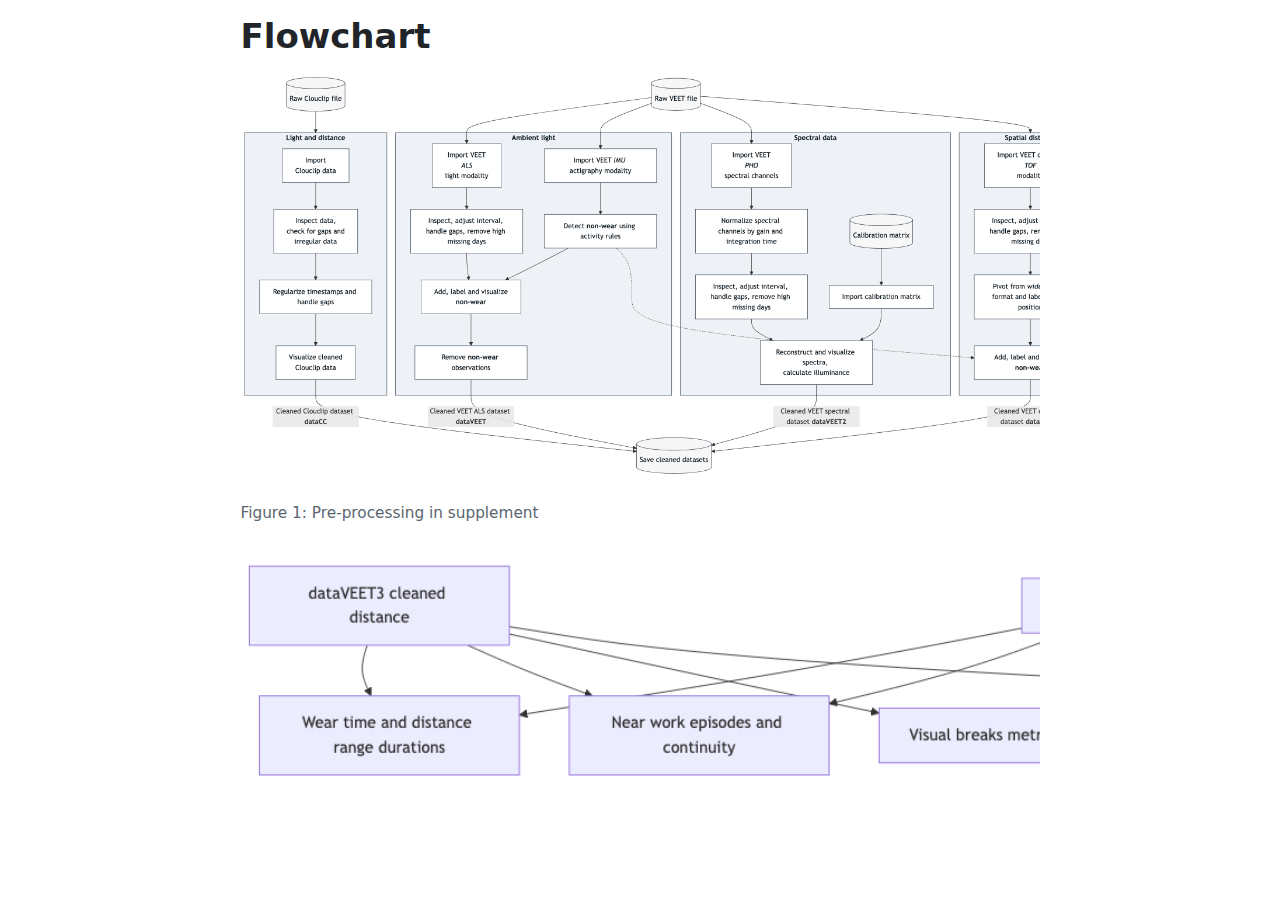
<file: _Flowchart.html>
<!DOCTYPE html>
<html xmlns="http://www.w3.org/1999/xhtml" lang="en" xml:lang="en"><head>

<meta charset="utf-8">
<meta name="generator" content="quarto-1.8.26">

<meta name="viewport" content="width=device-width, initial-scale=1.0, user-scalable=yes">


<title>Flowchart</title>
<style>
code{white-space: pre-wrap;}
span.smallcaps{font-variant: small-caps;}
div.columns{display: flex; gap: min(4vw, 1.5em);}
div.column{flex: auto; overflow-x: auto;}
div.hanging-indent{margin-left: 1.5em; text-indent: -1.5em;}
ul.task-list{list-style: none;}
ul.task-list li input[type="checkbox"] {
  width: 0.8em;
  margin: 0 0.8em 0.2em -1em; /* quarto-specific, see https://github.com/quarto-dev/quarto-cli/issues/4556 */ 
  vertical-align: middle;
}
</style>


<script src="_Flowchart_files/libs/clipboard/clipboard.min.js"></script>
<script src="_Flowchart_files/libs/quarto-html/quarto.js" type="module"></script>
<script src="_Flowchart_files/libs/quarto-html/tabsets/tabsets.js" type="module"></script>
<script src="_Flowchart_files/libs/quarto-html/axe/axe-check.js" type="module"></script>
<script src="_Flowchart_files/libs/quarto-html/popper.min.js"></script>
<script src="_Flowchart_files/libs/quarto-html/tippy.umd.min.js"></script>
<script src="_Flowchart_files/libs/quarto-html/anchor.min.js"></script>
<link href="_Flowchart_files/libs/quarto-html/tippy.css" rel="stylesheet">
<link href="_Flowchart_files/libs/quarto-html/quarto-syntax-highlighting-587c61ba64f3a5504c4d52d930310e48.css" rel="stylesheet" id="quarto-text-highlighting-styles">
<script src="_Flowchart_files/libs/bootstrap/bootstrap.min.js"></script>
<link href="_Flowchart_files/libs/bootstrap/bootstrap-icons.css" rel="stylesheet">
<link href="_Flowchart_files/libs/bootstrap/bootstrap-d6a003b94517c951b2d65075d42fb01b.min.css" rel="stylesheet" append-hash="true" id="quarto-bootstrap" data-mode="light">


</head>

<body class="fullcontent quarto-light">

<div id="quarto-content" class="page-columns page-rows-contents page-layout-article">

<main class="content" id="quarto-document-content">

<header id="title-block-header" class="quarto-title-block default">
<div class="quarto-title">
<h1 class="title">Flowchart</h1>
</div>



<div class="quarto-title-meta">

    
  
    
  </div>
  


</header>


<div class="cell" data-layout-align="default">
<div class="cell-output-display">
<div id="fig-fc_supplement" class="quarto-float quarto-figure quarto-figure-center anchored">
<figure class="quarto-float quarto-float-fig figure">
<div aria-describedby="fig-fc_supplement-caption-0ceaefa1-69ba-4598-a22c-09a6ac19f8ca">
<div>
<p><img src="_Flowchart_files/figure-html/mermaid-figure-1.png" style="width:9in;height:4.19in" class="figure-img"></p>
</div>
</div>
<figcaption class="quarto-float-caption-bottom quarto-float-caption quarto-float-fig" id="fig-fc_supplement-caption-0ceaefa1-69ba-4598-a22c-09a6ac19f8ca">
Figure&nbsp;1: Pre-processing in supplement
</figcaption>
</figure>
</div>
</div>
</div>
<div class="cell" data-layout-align="default">
<div class="cell-output-display">
<div>
<p></p><figure class="figure"><p></p>
<div>
<p><img src="_Flowchart_files/figure-html/mermaid-figure-2.png" style="width:34.44in;height:2.31in" class="figure-img"></p>
</div>
<p></p></figure><p></p>
</div>
</div>
</div>

</main>
<!-- /main column -->
<script id="quarto-html-after-body" type="application/javascript">
  window.document.addEventListener("DOMContentLoaded", function (event) {
    const icon = "";
    const anchorJS = new window.AnchorJS();
    anchorJS.options = {
      placement: 'right',
      icon: icon
    };
    anchorJS.add('.anchored');
    const isCodeAnnotation = (el) => {
      for (const clz of el.classList) {
        if (clz.startsWith('code-annotation-')) {                     
          return true;
        }
      }
      return false;
    }
    const onCopySuccess = function(e) {
      // button target
      const button = e.trigger;
      // don't keep focus
      button.blur();
      // flash "checked"
      button.classList.add('code-copy-button-checked');
      var currentTitle = button.getAttribute("title");
      button.setAttribute("title", "Copied!");
      let tooltip;
      if (window.bootstrap) {
        button.setAttribute("data-bs-toggle", "tooltip");
        button.setAttribute("data-bs-placement", "left");
        button.setAttribute("data-bs-title", "Copied!");
        tooltip = new bootstrap.Tooltip(button, 
          { trigger: "manual", 
            customClass: "code-copy-button-tooltip",
            offset: [0, -8]});
        tooltip.show();    
      }
      setTimeout(function() {
        if (tooltip) {
          tooltip.hide();
          button.removeAttribute("data-bs-title");
          button.removeAttribute("data-bs-toggle");
          button.removeAttribute("data-bs-placement");
        }
        button.setAttribute("title", currentTitle);
        button.classList.remove('code-copy-button-checked');
      }, 1000);
      // clear code selection
      e.clearSelection();
    }
    const getTextToCopy = function(trigger) {
      const outerScaffold = trigger.parentElement.cloneNode(true);
      const codeEl = outerScaffold.querySelector('code');
      for (const childEl of codeEl.children) {
        if (isCodeAnnotation(childEl)) {
          childEl.remove();
        }
      }
      return codeEl.innerText;
    }
    const clipboard = new window.ClipboardJS('.code-copy-button:not([data-in-quarto-modal])', {
      text: getTextToCopy
    });
    clipboard.on('success', onCopySuccess);
    if (window.document.getElementById('quarto-embedded-source-code-modal')) {
      const clipboardModal = new window.ClipboardJS('.code-copy-button[data-in-quarto-modal]', {
        text: getTextToCopy,
        container: window.document.getElementById('quarto-embedded-source-code-modal')
      });
      clipboardModal.on('success', onCopySuccess);
    }
      var localhostRegex = new RegExp(/^(?:http|https):\/\/localhost\:?[0-9]*\//);
      var mailtoRegex = new RegExp(/^mailto:/);
        var filterRegex = new RegExp('/' + window.location.host + '/');
      var isInternal = (href) => {
          return filterRegex.test(href) || localhostRegex.test(href) || mailtoRegex.test(href);
      }
      // Inspect non-navigation links and adorn them if external
     var links = window.document.querySelectorAll('a[href]:not(.nav-link):not(.navbar-brand):not(.toc-action):not(.sidebar-link):not(.sidebar-item-toggle):not(.pagination-link):not(.no-external):not([aria-hidden]):not(.dropdown-item):not(.quarto-navigation-tool):not(.about-link)');
      for (var i=0; i<links.length; i++) {
        const link = links[i];
        if (!isInternal(link.href)) {
          // undo the damage that might have been done by quarto-nav.js in the case of
          // links that we want to consider external
          if (link.dataset.originalHref !== undefined) {
            link.href = link.dataset.originalHref;
          }
        }
      }
    function tippyHover(el, contentFn, onTriggerFn, onUntriggerFn) {
      const config = {
        allowHTML: true,
        maxWidth: 500,
        delay: 100,
        arrow: false,
        appendTo: function(el) {
            return el.parentElement;
        },
        interactive: true,
        interactiveBorder: 10,
        theme: 'quarto',
        placement: 'bottom-start',
      };
      if (contentFn) {
        config.content = contentFn;
      }
      if (onTriggerFn) {
        config.onTrigger = onTriggerFn;
      }
      if (onUntriggerFn) {
        config.onUntrigger = onUntriggerFn;
      }
      window.tippy(el, config); 
    }
    const noterefs = window.document.querySelectorAll('a[role="doc-noteref"]');
    for (var i=0; i<noterefs.length; i++) {
      const ref = noterefs[i];
      tippyHover(ref, function() {
        // use id or data attribute instead here
        let href = ref.getAttribute('data-footnote-href') || ref.getAttribute('href');
        try { href = new URL(href).hash; } catch {}
        const id = href.replace(/^#\/?/, "");
        const note = window.document.getElementById(id);
        if (note) {
          return note.innerHTML;
        } else {
          return "";
        }
      });
    }
    const xrefs = window.document.querySelectorAll('a.quarto-xref');
    const processXRef = (id, note) => {
      // Strip column container classes
      const stripColumnClz = (el) => {
        el.classList.remove("page-full", "page-columns");
        if (el.children) {
          for (const child of el.children) {
            stripColumnClz(child);
          }
        }
      }
      stripColumnClz(note)
      if (id === null || id.startsWith('sec-')) {
        // Special case sections, only their first couple elements
        const container = document.createElement("div");
        if (note.children && note.children.length > 2) {
          container.appendChild(note.children[0].cloneNode(true));
          for (let i = 1; i < note.children.length; i++) {
            const child = note.children[i];
            if (child.tagName === "P" && child.innerText === "") {
              continue;
            } else {
              container.appendChild(child.cloneNode(true));
              break;
            }
          }
          if (window.Quarto?.typesetMath) {
            window.Quarto.typesetMath(container);
          }
          return container.innerHTML
        } else {
          if (window.Quarto?.typesetMath) {
            window.Quarto.typesetMath(note);
          }
          return note.innerHTML;
        }
      } else {
        // Remove any anchor links if they are present
        const anchorLink = note.querySelector('a.anchorjs-link');
        if (anchorLink) {
          anchorLink.remove();
        }
        if (window.Quarto?.typesetMath) {
          window.Quarto.typesetMath(note);
        }
        if (note.classList.contains("callout")) {
          return note.outerHTML;
        } else {
          return note.innerHTML;
        }
      }
    }
    for (var i=0; i<xrefs.length; i++) {
      const xref = xrefs[i];
      tippyHover(xref, undefined, function(instance) {
        instance.disable();
        let url = xref.getAttribute('href');
        let hash = undefined; 
        if (url.startsWith('#')) {
          hash = url;
        } else {
          try { hash = new URL(url).hash; } catch {}
        }
        if (hash) {
          const id = hash.replace(/^#\/?/, "");
          const note = window.document.getElementById(id);
          if (note !== null) {
            try {
              const html = processXRef(id, note.cloneNode(true));
              instance.setContent(html);
            } finally {
              instance.enable();
              instance.show();
            }
          } else {
            // See if we can fetch this
            fetch(url.split('#')[0])
            .then(res => res.text())
            .then(html => {
              const parser = new DOMParser();
              const htmlDoc = parser.parseFromString(html, "text/html");
              const note = htmlDoc.getElementById(id);
              if (note !== null) {
                const html = processXRef(id, note);
                instance.setContent(html);
              } 
            }).finally(() => {
              instance.enable();
              instance.show();
            });
          }
        } else {
          // See if we can fetch a full url (with no hash to target)
          // This is a special case and we should probably do some content thinning / targeting
          fetch(url)
          .then(res => res.text())
          .then(html => {
            const parser = new DOMParser();
            const htmlDoc = parser.parseFromString(html, "text/html");
            const note = htmlDoc.querySelector('main.content');
            if (note !== null) {
              // This should only happen for chapter cross references
              // (since there is no id in the URL)
              // remove the first header
              if (note.children.length > 0 && note.children[0].tagName === "HEADER") {
                note.children[0].remove();
              }
              const html = processXRef(null, note);
              instance.setContent(html);
            } 
          }).finally(() => {
            instance.enable();
            instance.show();
          });
        }
      }, function(instance) {
      });
    }
        let selectedAnnoteEl;
        const selectorForAnnotation = ( cell, annotation) => {
          let cellAttr = 'data-code-cell="' + cell + '"';
          let lineAttr = 'data-code-annotation="' +  annotation + '"';
          const selector = 'span[' + cellAttr + '][' + lineAttr + ']';
          return selector;
        }
        const selectCodeLines = (annoteEl) => {
          const doc = window.document;
          const targetCell = annoteEl.getAttribute("data-target-cell");
          const targetAnnotation = annoteEl.getAttribute("data-target-annotation");
          const annoteSpan = window.document.querySelector(selectorForAnnotation(targetCell, targetAnnotation));
          const lines = annoteSpan.getAttribute("data-code-lines").split(",");
          const lineIds = lines.map((line) => {
            return targetCell + "-" + line;
          })
          let top = null;
          let height = null;
          let parent = null;
          if (lineIds.length > 0) {
              //compute the position of the single el (top and bottom and make a div)
              const el = window.document.getElementById(lineIds[0]);
              top = el.offsetTop;
              height = el.offsetHeight;
              parent = el.parentElement.parentElement;
            if (lineIds.length > 1) {
              const lastEl = window.document.getElementById(lineIds[lineIds.length - 1]);
              const bottom = lastEl.offsetTop + lastEl.offsetHeight;
              height = bottom - top;
            }
            if (top !== null && height !== null && parent !== null) {
              // cook up a div (if necessary) and position it 
              let div = window.document.getElementById("code-annotation-line-highlight");
              if (div === null) {
                div = window.document.createElement("div");
                div.setAttribute("id", "code-annotation-line-highlight");
                div.style.position = 'absolute';
                parent.appendChild(div);
              }
              div.style.top = top - 2 + "px";
              div.style.height = height + 4 + "px";
              div.style.left = 0;
              let gutterDiv = window.document.getElementById("code-annotation-line-highlight-gutter");
              if (gutterDiv === null) {
                gutterDiv = window.document.createElement("div");
                gutterDiv.setAttribute("id", "code-annotation-line-highlight-gutter");
                gutterDiv.style.position = 'absolute';
                const codeCell = window.document.getElementById(targetCell);
                const gutter = codeCell.querySelector('.code-annotation-gutter');
                gutter.appendChild(gutterDiv);
              }
              gutterDiv.style.top = top - 2 + "px";
              gutterDiv.style.height = height + 4 + "px";
            }
            selectedAnnoteEl = annoteEl;
          }
        };
        const unselectCodeLines = () => {
          const elementsIds = ["code-annotation-line-highlight", "code-annotation-line-highlight-gutter"];
          elementsIds.forEach((elId) => {
            const div = window.document.getElementById(elId);
            if (div) {
              div.remove();
            }
          });
          selectedAnnoteEl = undefined;
        };
          // Handle positioning of the toggle
      window.addEventListener(
        "resize",
        throttle(() => {
          elRect = undefined;
          if (selectedAnnoteEl) {
            selectCodeLines(selectedAnnoteEl);
          }
        }, 10)
      );
      function throttle(fn, ms) {
      let throttle = false;
      let timer;
        return (...args) => {
          if(!throttle) { // first call gets through
              fn.apply(this, args);
              throttle = true;
          } else { // all the others get throttled
              if(timer) clearTimeout(timer); // cancel #2
              timer = setTimeout(() => {
                fn.apply(this, args);
                timer = throttle = false;
              }, ms);
          }
        };
      }
        // Attach click handler to the DT
        const annoteDls = window.document.querySelectorAll('dt[data-target-cell]');
        for (const annoteDlNode of annoteDls) {
          annoteDlNode.addEventListener('click', (event) => {
            const clickedEl = event.target;
            if (clickedEl !== selectedAnnoteEl) {
              unselectCodeLines();
              const activeEl = window.document.querySelector('dt[data-target-cell].code-annotation-active');
              if (activeEl) {
                activeEl.classList.remove('code-annotation-active');
              }
              selectCodeLines(clickedEl);
              clickedEl.classList.add('code-annotation-active');
            } else {
              // Unselect the line
              unselectCodeLines();
              clickedEl.classList.remove('code-annotation-active');
            }
          });
        }
    const findCites = (el) => {
      const parentEl = el.parentElement;
      if (parentEl) {
        const cites = parentEl.dataset.cites;
        if (cites) {
          return {
            el,
            cites: cites.split(' ')
          };
        } else {
          return findCites(el.parentElement)
        }
      } else {
        return undefined;
      }
    };
    var bibliorefs = window.document.querySelectorAll('a[role="doc-biblioref"]');
    for (var i=0; i<bibliorefs.length; i++) {
      const ref = bibliorefs[i];
      const citeInfo = findCites(ref);
      if (citeInfo) {
        tippyHover(citeInfo.el, function() {
          var popup = window.document.createElement('div');
          citeInfo.cites.forEach(function(cite) {
            var citeDiv = window.document.createElement('div');
            citeDiv.classList.add('hanging-indent');
            citeDiv.classList.add('csl-entry');
            var biblioDiv = window.document.getElementById('ref-' + cite);
            if (biblioDiv) {
              citeDiv.innerHTML = biblioDiv.innerHTML;
            }
            popup.appendChild(citeDiv);
          });
          return popup.innerHTML;
        });
      }
    }
  });
  </script>
</div> <!-- /content -->




</body></html>
</file>
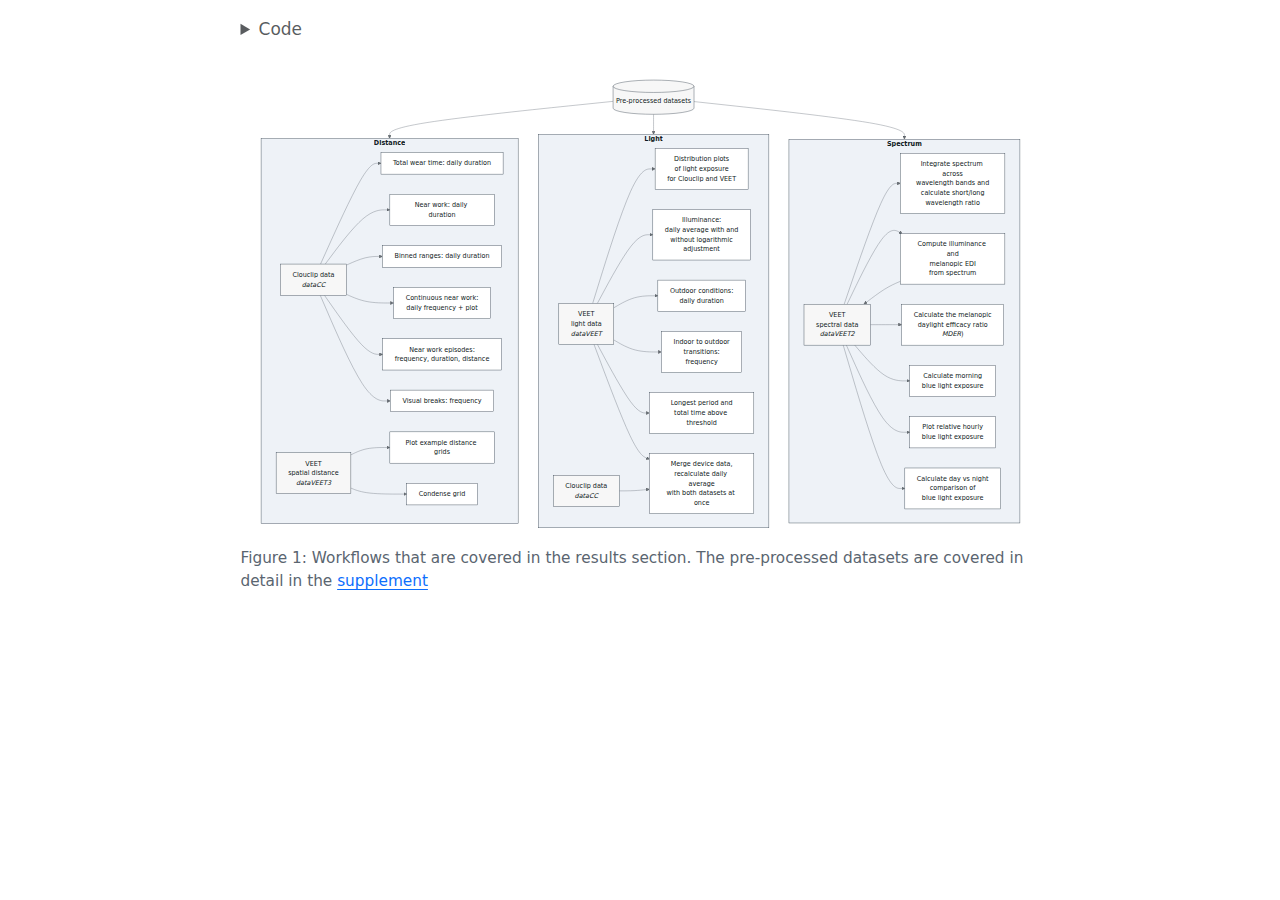
<file: _flowchart_main.html>
<!DOCTYPE html>
<html xmlns="http://www.w3.org/1999/xhtml" lang="en" xml:lang="en"><head>

<meta charset="utf-8">
<meta name="generator" content="quarto-1.8.26">

<meta name="viewport" content="width=device-width, initial-scale=1.0, user-scalable=yes">


<title>flowchart_main</title>
<style>
code{white-space: pre-wrap;}
span.smallcaps{font-variant: small-caps;}
div.columns{display: flex; gap: min(4vw, 1.5em);}
div.column{flex: auto; overflow-x: auto;}
div.hanging-indent{margin-left: 1.5em; text-indent: -1.5em;}
ul.task-list{list-style: none;}
ul.task-list li input[type="checkbox"] {
  width: 0.8em;
  margin: 0 0.8em 0.2em -1em; /* quarto-specific, see https://github.com/quarto-dev/quarto-cli/issues/4556 */ 
  vertical-align: middle;
}
/* CSS for syntax highlighting */
html { -webkit-text-size-adjust: 100%; }
pre > code.sourceCode { white-space: pre; position: relative; }
pre > code.sourceCode > span { display: inline-block; line-height: 1.25; }
pre > code.sourceCode > span:empty { height: 1.2em; }
.sourceCode { overflow: visible; }
code.sourceCode > span { color: inherit; text-decoration: inherit; }
div.sourceCode { margin: 1em 0; }
pre.sourceCode { margin: 0; }
@media screen {
div.sourceCode { overflow: auto; }
}
@media print {
pre > code.sourceCode { white-space: pre-wrap; }
pre > code.sourceCode > span { text-indent: -5em; padding-left: 5em; }
}
pre.numberSource code
  { counter-reset: source-line 0; }
pre.numberSource code > span
  { position: relative; left: -4em; counter-increment: source-line; }
pre.numberSource code > span > a:first-child::before
  { content: counter(source-line);
    position: relative; left: -1em; text-align: right; vertical-align: baseline;
    border: none; display: inline-block;
    -webkit-touch-callout: none; -webkit-user-select: none;
    -khtml-user-select: none; -moz-user-select: none;
    -ms-user-select: none; user-select: none;
    padding: 0 4px; width: 4em;
  }
pre.numberSource { margin-left: 3em;  padding-left: 4px; }
div.sourceCode
  {   }
@media screen {
pre > code.sourceCode > span > a:first-child::before { text-decoration: underline; }
}
</style>


<script src="_flowchart_main_files/libs/clipboard/clipboard.min.js"></script>
<script src="_flowchart_main_files/libs/quarto-html/quarto.js" type="module"></script>
<script src="_flowchart_main_files/libs/quarto-html/tabsets/tabsets.js" type="module"></script>
<script src="_flowchart_main_files/libs/quarto-html/axe/axe-check.js" type="module"></script>
<script src="_flowchart_main_files/libs/quarto-html/popper.min.js"></script>
<script src="_flowchart_main_files/libs/quarto-html/tippy.umd.min.js"></script>
<script src="_flowchart_main_files/libs/quarto-html/anchor.min.js"></script>
<link href="_flowchart_main_files/libs/quarto-html/tippy.css" rel="stylesheet">
<link href="_flowchart_main_files/libs/quarto-html/quarto-syntax-highlighting-587c61ba64f3a5504c4d52d930310e48.css" rel="stylesheet" id="quarto-text-highlighting-styles">
<script src="_flowchart_main_files/libs/bootstrap/bootstrap.min.js"></script>
<link href="_flowchart_main_files/libs/bootstrap/bootstrap-icons.css" rel="stylesheet">
<link href="_flowchart_main_files/libs/bootstrap/bootstrap-d6a003b94517c951b2d65075d42fb01b.min.css" rel="stylesheet" append-hash="true" id="quarto-bootstrap" data-mode="light">
<script src="_flowchart_main_files/libs/quarto-diagram/mermaid.min.js"></script>
<script src="_flowchart_main_files/libs/quarto-diagram/mermaid-init.js"></script>
<link href="_flowchart_main_files/libs/quarto-diagram/mermaid.css" rel="stylesheet">


</head>

<body class="fullcontent quarto-light">

<div id="quarto-content" class="page-columns page-rows-contents page-layout-article">

<main class="content" id="quarto-document-content">




<div class="cell" data-fig-width="9" data-layout-align="default">
<details class="code-fold">
<summary>Code</summary>
<div class="code-copy-outer-scaffold"><div class="sourceCode cell-code" id="cb1"><pre class="sourceCode default code-with-copy"><code class="sourceCode default"><span id="cb1-1"><a href="#cb1-1" aria-hidden="true" tabindex="-1"></a>%%{init: {"flowchart": {"diagramPadding": 50}}}%%</span>
<span id="cb1-2"><a href="#cb1-2" aria-hidden="true" tabindex="-1"></a></span>
<span id="cb1-3"><a href="#cb1-3" aria-hidden="true" tabindex="-1"></a>flowchart TD</span>
<span id="cb1-4"><a href="#cb1-4" aria-hidden="true" tabindex="-1"></a></span>
<span id="cb1-5"><a href="#cb1-5" aria-hidden="true" tabindex="-1"></a>classDef input fill:#f7f7f7,stroke:#2f3d4a,color:#0f1a22,stroke-width:1px;</span>
<span id="cb1-6"><a href="#cb1-6" aria-hidden="true" tabindex="-1"></a>classDef process fill:#ffffff,stroke:#2f3d4a,color:#0f1a22,stroke-width:1px;</span>
<span id="cb1-7"><a href="#cb1-7" aria-hidden="true" tabindex="-1"></a>classDef output fill:#eef2f7,stroke:#2f3d4a,color:#0f1a22,stroke-width:1px;</span>
<span id="cb1-8"><a href="#cb1-8" aria-hidden="true" tabindex="-1"></a></span>
<span id="cb1-9"><a href="#cb1-9" aria-hidden="true" tabindex="-1"></a>%% =========================</span>
<span id="cb1-10"><a href="#cb1-10" aria-hidden="true" tabindex="-1"></a>  %% MANUSCRIPT (ANALYSIS / METRICS)</span>
<span id="cb1-11"><a href="#cb1-11" aria-hidden="true" tabindex="-1"></a>  %% =========================</span>
<span id="cb1-12"><a href="#cb1-12" aria-hidden="true" tabindex="-1"></a>    FILE[(Pre-processed datasets)]:::input</span>
<span id="cb1-13"><a href="#cb1-13" aria-hidden="true" tabindex="-1"></a></span>
<span id="cb1-14"><a href="#cb1-14" aria-hidden="true" tabindex="-1"></a>    %% Distance branch</span>
<span id="cb1-15"><a href="#cb1-15" aria-hidden="true" tabindex="-1"></a>    subgraph MS_DIST["**Distance**"]</span>
<span id="cb1-16"><a href="#cb1-16" aria-hidden="true" tabindex="-1"></a>      direction LR</span>
<span id="cb1-17"><a href="#cb1-17" aria-hidden="true" tabindex="-1"></a>      Clouclip[Clouclip data&lt;br/&gt;*dataCC*]:::input</span>
<span id="cb1-18"><a href="#cb1-18" aria-hidden="true" tabindex="-1"></a>      M_WEAR["Total&nbsp;wear&nbsp;time:&nbsp;daily&nbsp;duration"]:::process</span>
<span id="cb1-19"><a href="#cb1-19" aria-hidden="true" tabindex="-1"></a>      M_Near["Near work: daily duration"]:::process</span>
<span id="cb1-20"><a href="#cb1-20" aria-hidden="true" tabindex="-1"></a>      M_RANGES["Binned&nbsp;ranges:&nbsp;daily&nbsp;duration"]:::process</span>
<span id="cb1-21"><a href="#cb1-21" aria-hidden="true" tabindex="-1"></a>      M_CONTNW["Continuous near work:&lt;br/&gt;daily frequency + plot"]:::process</span>
<span id="cb1-22"><a href="#cb1-22" aria-hidden="true" tabindex="-1"></a>      M_NEARW["Near work episodes:&lt;br/&gt;frequency,&nbsp;duration,&nbsp;distance"]:::process</span>
<span id="cb1-23"><a href="#cb1-23" aria-hidden="true" tabindex="-1"></a>      M_BREAKS["Visual breaks:&nbsp;frequency"]:::process</span>
<span id="cb1-24"><a href="#cb1-24" aria-hidden="true" tabindex="-1"></a>      Distance[VEET&lt;br/&gt;spatial distance&lt;br/&gt;*dataVEET3*]:::input</span>
<span id="cb1-25"><a href="#cb1-25" aria-hidden="true" tabindex="-1"></a>      M_GRID["Plot example distance grids"]:::process</span>
<span id="cb1-26"><a href="#cb1-26" aria-hidden="true" tabindex="-1"></a>      M_CONDENSE["Condense grid"]:::process</span>
<span id="cb1-27"><a href="#cb1-27" aria-hidden="true" tabindex="-1"></a>    end</span>
<span id="cb1-28"><a href="#cb1-28" aria-hidden="true" tabindex="-1"></a>    </span>
<span id="cb1-29"><a href="#cb1-29" aria-hidden="true" tabindex="-1"></a>  FILE --&gt; MS_DIST</span>
<span id="cb1-30"><a href="#cb1-30" aria-hidden="true" tabindex="-1"></a>  Clouclip --&gt; M_WEAR </span>
<span id="cb1-31"><a href="#cb1-31" aria-hidden="true" tabindex="-1"></a>  Clouclip --&gt; M_Near</span>
<span id="cb1-32"><a href="#cb1-32" aria-hidden="true" tabindex="-1"></a>  Clouclip --&gt; M_RANGES </span>
<span id="cb1-33"><a href="#cb1-33" aria-hidden="true" tabindex="-1"></a>  Clouclip --&gt; M_CONTNW </span>
<span id="cb1-34"><a href="#cb1-34" aria-hidden="true" tabindex="-1"></a>  Clouclip --&gt; M_NEARW</span>
<span id="cb1-35"><a href="#cb1-35" aria-hidden="true" tabindex="-1"></a>  Clouclip --&gt; M_BREAKS</span>
<span id="cb1-36"><a href="#cb1-36" aria-hidden="true" tabindex="-1"></a>  Distance --&gt; M_GRID</span>
<span id="cb1-37"><a href="#cb1-37" aria-hidden="true" tabindex="-1"></a>  Distance --&gt; M_CONDENSE</span>
<span id="cb1-38"><a href="#cb1-38" aria-hidden="true" tabindex="-1"></a></span>
<span id="cb1-39"><a href="#cb1-39" aria-hidden="true" tabindex="-1"></a>%% Light branch (VEET ALS)</span>
<span id="cb1-40"><a href="#cb1-40" aria-hidden="true" tabindex="-1"></a>    subgraph MS_LIGHT["**Light**"]</span>
<span id="cb1-41"><a href="#cb1-41" aria-hidden="true" tabindex="-1"></a>      direction LR</span>
<span id="cb1-42"><a href="#cb1-42" aria-hidden="true" tabindex="-1"></a>      VEET_light["VEET&lt;br/&gt;light data&lt;br/&gt;*dataVEET*"]:::input</span>
<span id="cb1-43"><a href="#cb1-43" aria-hidden="true" tabindex="-1"></a>      M_HIST["Distribution plots&lt;br/&gt;of light exposure&lt;br/&gt;for Clouclip and VEET"]:::process</span>
<span id="cb1-44"><a href="#cb1-44" aria-hidden="true" tabindex="-1"></a>      M_MEAN_LUX["Illuminance:&lt;br/&gt;daily average with and&lt;br/&gt;without logarithmic&lt;br/&gt;adjustment"]:::process</span>
<span id="cb1-45"><a href="#cb1-45" aria-hidden="true" tabindex="-1"></a>      M_OUTDOOR["Outdoor conditions:&lt;br/&gt;daily duration"]:::process</span>
<span id="cb1-46"><a href="#cb1-46" aria-hidden="true" tabindex="-1"></a>      M_TRANS["Indoor to outdoor&lt;br/&gt;transitions:&lt;br/&gt;frequency"]:::process</span>
<span id="cb1-47"><a href="#cb1-47" aria-hidden="true" tabindex="-1"></a>      M_PAT_TAT["Longest period and&lt;br/&gt;total time above threshold"]:::process</span>
<span id="cb1-48"><a href="#cb1-48" aria-hidden="true" tabindex="-1"></a>      M_MERGE["Merge device data,&lt;br/&gt;recalculate daily average&lt;br/&gt;with both datasets at once"]:::process</span>
<span id="cb1-49"><a href="#cb1-49" aria-hidden="true" tabindex="-1"></a>      Clouclip2[Clouclip data&lt;br/&gt;*dataCC*]:::input</span>
<span id="cb1-50"><a href="#cb1-50" aria-hidden="true" tabindex="-1"></a>    end</span>
<span id="cb1-51"><a href="#cb1-51" aria-hidden="true" tabindex="-1"></a>    </span>
<span id="cb1-52"><a href="#cb1-52" aria-hidden="true" tabindex="-1"></a>  FILE --&gt; MS_LIGHT</span>
<span id="cb1-53"><a href="#cb1-53" aria-hidden="true" tabindex="-1"></a>  VEET_light --&gt; M_HIST</span>
<span id="cb1-54"><a href="#cb1-54" aria-hidden="true" tabindex="-1"></a>  VEET_light --&gt; M_MEAN_LUX</span>
<span id="cb1-55"><a href="#cb1-55" aria-hidden="true" tabindex="-1"></a>  VEET_light --&gt; M_OUTDOOR</span>
<span id="cb1-56"><a href="#cb1-56" aria-hidden="true" tabindex="-1"></a>  VEET_light --&gt; M_TRANS</span>
<span id="cb1-57"><a href="#cb1-57" aria-hidden="true" tabindex="-1"></a>  VEET_light --&gt; M_PAT_TAT</span>
<span id="cb1-58"><a href="#cb1-58" aria-hidden="true" tabindex="-1"></a>  VEET_light --&gt; M_MERGE</span>
<span id="cb1-59"><a href="#cb1-59" aria-hidden="true" tabindex="-1"></a>  Clouclip2 --&gt; M_MERGE</span>
<span id="cb1-60"><a href="#cb1-60" aria-hidden="true" tabindex="-1"></a></span>
<span id="cb1-61"><a href="#cb1-61" aria-hidden="true" tabindex="-1"></a>%% Spectrum branch (VEET PHO)</span>
<span id="cb1-62"><a href="#cb1-62" aria-hidden="true" tabindex="-1"></a>    subgraph MS_SPEC["**Spectrum**"]</span>
<span id="cb1-63"><a href="#cb1-63" aria-hidden="true" tabindex="-1"></a>      direction LR</span>
<span id="cb1-64"><a href="#cb1-64" aria-hidden="true" tabindex="-1"></a>      VEET_spectrum["VEET&lt;br/&gt;spectral data&lt;br/&gt;*dataVEET2*"]:::input</span>
<span id="cb1-65"><a href="#cb1-65" aria-hidden="true" tabindex="-1"></a>      M_SHORTLONG["Integrate spectrum across&lt;br/&gt;wavelength bands and&lt;br/&gt;calculate short/long&lt;br/&gt;wavelength ratio"]:::process</span>
<span id="cb1-66"><a href="#cb1-66" aria-hidden="true" tabindex="-1"></a>      M_MDER["Compute illuminance and&lt;br/&gt;melanopic EDI&lt;br/&gt;from spectrum"]:::process</span>
<span id="cb1-67"><a href="#cb1-67" aria-hidden="true" tabindex="-1"></a>      M_MDER2["Calculate the melanopic&lt;br/&gt;daylight efficacy ratio&lt;br/&gt;*MDER*)"]:::process</span>
<span id="cb1-68"><a href="#cb1-68" aria-hidden="true" tabindex="-1"></a>      M_DIURNAL["Calculate morning&lt;br/&gt;blue light exposure"]:::process</span>
<span id="cb1-69"><a href="#cb1-69" aria-hidden="true" tabindex="-1"></a>      M_HOURLY["Plot relative hourly&lt;br/&gt;blue light exposure"]:::process</span>
<span id="cb1-70"><a href="#cb1-70" aria-hidden="true" tabindex="-1"></a>      M_PHOTOPER["Calculate day vs night&lt;br/&gt;comparison of&lt;br/&gt;blue light exposure"]:::process</span>
<span id="cb1-71"><a href="#cb1-71" aria-hidden="true" tabindex="-1"></a>    end</span>
<span id="cb1-72"><a href="#cb1-72" aria-hidden="true" tabindex="-1"></a></span>
<span id="cb1-73"><a href="#cb1-73" aria-hidden="true" tabindex="-1"></a> FILE --&gt; MS_SPEC</span>
<span id="cb1-74"><a href="#cb1-74" aria-hidden="true" tabindex="-1"></a> VEET_spectrum --&gt; M_SHORTLONG</span>
<span id="cb1-75"><a href="#cb1-75" aria-hidden="true" tabindex="-1"></a> VEET_spectrum --&gt; M_MDER</span>
<span id="cb1-76"><a href="#cb1-76" aria-hidden="true" tabindex="-1"></a> M_MDER --&gt; VEET_spectrum</span>
<span id="cb1-77"><a href="#cb1-77" aria-hidden="true" tabindex="-1"></a> VEET_spectrum --&gt; M_MDER2</span>
<span id="cb1-78"><a href="#cb1-78" aria-hidden="true" tabindex="-1"></a> VEET_spectrum --&gt; M_DIURNAL</span>
<span id="cb1-79"><a href="#cb1-79" aria-hidden="true" tabindex="-1"></a> VEET_spectrum --&gt; M_HOURLY</span>
<span id="cb1-80"><a href="#cb1-80" aria-hidden="true" tabindex="-1"></a> VEET_spectrum --&gt; M_PHOTOPER</span>
<span id="cb1-81"><a href="#cb1-81" aria-hidden="true" tabindex="-1"></a> </span>
<span id="cb1-82"><a href="#cb1-82" aria-hidden="true" tabindex="-1"></a> class MS_DIST,MS_LIGHT,MS_SPEC output;</span></code></pre></div><button title="Copy to Clipboard" class="code-copy-button"><i class="bi"></i></button></div>
</details>
<div class="cell-output-display">
<div id="fig-fc_main" class="quarto-float quarto-figure quarto-figure-center anchored">
<figure class="quarto-float quarto-float-fig figure">
<div aria-describedby="fig-fc_main-caption-0ceaefa1-69ba-4598-a22c-09a6ac19f8ca">
<div>
<pre class="mermaid mermaid-js" data-label="fig-fc_main">%%{init: {"flowchart": {"diagramPadding": 50}}}%%

flowchart TD

classDef input fill:#f7f7f7,stroke:#2f3d4a,color:#0f1a22,stroke-width:1px;
classDef process fill:#ffffff,stroke:#2f3d4a,color:#0f1a22,stroke-width:1px;
classDef output fill:#eef2f7,stroke:#2f3d4a,color:#0f1a22,stroke-width:1px;

%% =========================
  %% MANUSCRIPT (ANALYSIS / METRICS)
  %% =========================
    FILE[(Pre-processed datasets)]:::input

    %% Distance branch
    subgraph MS_DIST["**Distance**"]
      direction LR
      Clouclip[Clouclip data&lt;br/&gt;*dataCC*]:::input
      M_WEAR["Total&nbsp;wear&nbsp;time:&nbsp;daily&nbsp;duration"]:::process
      M_Near["Near work: daily duration"]:::process
      M_RANGES["Binned&nbsp;ranges:&nbsp;daily&nbsp;duration"]:::process
      M_CONTNW["Continuous near work:&lt;br/&gt;daily frequency + plot"]:::process
      M_NEARW["Near work episodes:&lt;br/&gt;frequency,&nbsp;duration,&nbsp;distance"]:::process
      M_BREAKS["Visual breaks:&nbsp;frequency"]:::process
      Distance[VEET&lt;br/&gt;spatial distance&lt;br/&gt;*dataVEET3*]:::input
      M_GRID["Plot example distance grids"]:::process
      M_CONDENSE["Condense grid"]:::process
    end
    
  FILE --&gt; MS_DIST
  Clouclip --&gt; M_WEAR 
  Clouclip --&gt; M_Near
  Clouclip --&gt; M_RANGES 
  Clouclip --&gt; M_CONTNW 
  Clouclip --&gt; M_NEARW
  Clouclip --&gt; M_BREAKS
  Distance --&gt; M_GRID
  Distance --&gt; M_CONDENSE

%% Light branch (VEET ALS)
    subgraph MS_LIGHT["**Light**"]
      direction LR
      VEET_light["VEET&lt;br/&gt;light data&lt;br/&gt;*dataVEET*"]:::input
      M_HIST["Distribution plots&lt;br/&gt;of light exposure&lt;br/&gt;for Clouclip and VEET"]:::process
      M_MEAN_LUX["Illuminance:&lt;br/&gt;daily average with and&lt;br/&gt;without logarithmic&lt;br/&gt;adjustment"]:::process
      M_OUTDOOR["Outdoor conditions:&lt;br/&gt;daily duration"]:::process
      M_TRANS["Indoor to outdoor&lt;br/&gt;transitions:&lt;br/&gt;frequency"]:::process
      M_PAT_TAT["Longest period and&lt;br/&gt;total time above threshold"]:::process
      M_MERGE["Merge device data,&lt;br/&gt;recalculate daily average&lt;br/&gt;with both datasets at once"]:::process
      Clouclip2[Clouclip data&lt;br/&gt;*dataCC*]:::input
    end
    
  FILE --&gt; MS_LIGHT
  VEET_light --&gt; M_HIST
  VEET_light --&gt; M_MEAN_LUX
  VEET_light --&gt; M_OUTDOOR
  VEET_light --&gt; M_TRANS
  VEET_light --&gt; M_PAT_TAT
  VEET_light --&gt; M_MERGE
  Clouclip2 --&gt; M_MERGE

%% Spectrum branch (VEET PHO)
    subgraph MS_SPEC["**Spectrum**"]
      direction LR
      VEET_spectrum["VEET&lt;br/&gt;spectral data&lt;br/&gt;*dataVEET2*"]:::input
      M_SHORTLONG["Integrate spectrum across&lt;br/&gt;wavelength bands and&lt;br/&gt;calculate short/long&lt;br/&gt;wavelength ratio"]:::process
      M_MDER["Compute illuminance and&lt;br/&gt;melanopic EDI&lt;br/&gt;from spectrum"]:::process
      M_MDER2["Calculate the melanopic&lt;br/&gt;daylight efficacy ratio&lt;br/&gt;*MDER*)"]:::process
      M_DIURNAL["Calculate morning&lt;br/&gt;blue light exposure"]:::process
      M_HOURLY["Plot relative hourly&lt;br/&gt;blue light exposure"]:::process
      M_PHOTOPER["Calculate day vs night&lt;br/&gt;comparison of&lt;br/&gt;blue light exposure"]:::process
    end

 FILE --&gt; MS_SPEC
 VEET_spectrum --&gt; M_SHORTLONG
 VEET_spectrum --&gt; M_MDER
 M_MDER --&gt; VEET_spectrum
 VEET_spectrum --&gt; M_MDER2
 VEET_spectrum --&gt; M_DIURNAL
 VEET_spectrum --&gt; M_HOURLY
 VEET_spectrum --&gt; M_PHOTOPER
 
 class MS_DIST,MS_LIGHT,MS_SPEC output;

</pre>
</div>
</div>
<figcaption class="quarto-float-caption-bottom quarto-float-caption quarto-float-fig" id="fig-fc_main-caption-0ceaefa1-69ba-4598-a22c-09a6ac19f8ca">
Figure&nbsp;1: Workflows that are covered in the results section. The pre-processed datasets are covered in detail in the <a href="supplement.qmd">supplement</a>
</figcaption>
</figure>
</div>
</div>
</div>

</main>
<!-- /main column -->
<script id="quarto-html-after-body" type="application/javascript">
  window.document.addEventListener("DOMContentLoaded", function (event) {
    const icon = "";
    const anchorJS = new window.AnchorJS();
    anchorJS.options = {
      placement: 'right',
      icon: icon
    };
    anchorJS.add('.anchored');
    const isCodeAnnotation = (el) => {
      for (const clz of el.classList) {
        if (clz.startsWith('code-annotation-')) {                     
          return true;
        }
      }
      return false;
    }
    const onCopySuccess = function(e) {
      // button target
      const button = e.trigger;
      // don't keep focus
      button.blur();
      // flash "checked"
      button.classList.add('code-copy-button-checked');
      var currentTitle = button.getAttribute("title");
      button.setAttribute("title", "Copied!");
      let tooltip;
      if (window.bootstrap) {
        button.setAttribute("data-bs-toggle", "tooltip");
        button.setAttribute("data-bs-placement", "left");
        button.setAttribute("data-bs-title", "Copied!");
        tooltip = new bootstrap.Tooltip(button, 
          { trigger: "manual", 
            customClass: "code-copy-button-tooltip",
            offset: [0, -8]});
        tooltip.show();    
      }
      setTimeout(function() {
        if (tooltip) {
          tooltip.hide();
          button.removeAttribute("data-bs-title");
          button.removeAttribute("data-bs-toggle");
          button.removeAttribute("data-bs-placement");
        }
        button.setAttribute("title", currentTitle);
        button.classList.remove('code-copy-button-checked');
      }, 1000);
      // clear code selection
      e.clearSelection();
    }
    const getTextToCopy = function(trigger) {
      const outerScaffold = trigger.parentElement.cloneNode(true);
      const codeEl = outerScaffold.querySelector('code');
      for (const childEl of codeEl.children) {
        if (isCodeAnnotation(childEl)) {
          childEl.remove();
        }
      }
      return codeEl.innerText;
    }
    const clipboard = new window.ClipboardJS('.code-copy-button:not([data-in-quarto-modal])', {
      text: getTextToCopy
    });
    clipboard.on('success', onCopySuccess);
    if (window.document.getElementById('quarto-embedded-source-code-modal')) {
      const clipboardModal = new window.ClipboardJS('.code-copy-button[data-in-quarto-modal]', {
        text: getTextToCopy,
        container: window.document.getElementById('quarto-embedded-source-code-modal')
      });
      clipboardModal.on('success', onCopySuccess);
    }
      var localhostRegex = new RegExp(/^(?:http|https):\/\/localhost\:?[0-9]*\//);
      var mailtoRegex = new RegExp(/^mailto:/);
        var filterRegex = new RegExp('/' + window.location.host + '/');
      var isInternal = (href) => {
          return filterRegex.test(href) || localhostRegex.test(href) || mailtoRegex.test(href);
      }
      // Inspect non-navigation links and adorn them if external
     var links = window.document.querySelectorAll('a[href]:not(.nav-link):not(.navbar-brand):not(.toc-action):not(.sidebar-link):not(.sidebar-item-toggle):not(.pagination-link):not(.no-external):not([aria-hidden]):not(.dropdown-item):not(.quarto-navigation-tool):not(.about-link)');
      for (var i=0; i<links.length; i++) {
        const link = links[i];
        if (!isInternal(link.href)) {
          // undo the damage that might have been done by quarto-nav.js in the case of
          // links that we want to consider external
          if (link.dataset.originalHref !== undefined) {
            link.href = link.dataset.originalHref;
          }
        }
      }
    function tippyHover(el, contentFn, onTriggerFn, onUntriggerFn) {
      const config = {
        allowHTML: true,
        maxWidth: 500,
        delay: 100,
        arrow: false,
        appendTo: function(el) {
            return el.parentElement;
        },
        interactive: true,
        interactiveBorder: 10,
        theme: 'quarto',
        placement: 'bottom-start',
      };
      if (contentFn) {
        config.content = contentFn;
      }
      if (onTriggerFn) {
        config.onTrigger = onTriggerFn;
      }
      if (onUntriggerFn) {
        config.onUntrigger = onUntriggerFn;
      }
      window.tippy(el, config); 
    }
    const noterefs = window.document.querySelectorAll('a[role="doc-noteref"]');
    for (var i=0; i<noterefs.length; i++) {
      const ref = noterefs[i];
      tippyHover(ref, function() {
        // use id or data attribute instead here
        let href = ref.getAttribute('data-footnote-href') || ref.getAttribute('href');
        try { href = new URL(href).hash; } catch {}
        const id = href.replace(/^#\/?/, "");
        const note = window.document.getElementById(id);
        if (note) {
          return note.innerHTML;
        } else {
          return "";
        }
      });
    }
    const xrefs = window.document.querySelectorAll('a.quarto-xref');
    const processXRef = (id, note) => {
      // Strip column container classes
      const stripColumnClz = (el) => {
        el.classList.remove("page-full", "page-columns");
        if (el.children) {
          for (const child of el.children) {
            stripColumnClz(child);
          }
        }
      }
      stripColumnClz(note)
      if (id === null || id.startsWith('sec-')) {
        // Special case sections, only their first couple elements
        const container = document.createElement("div");
        if (note.children && note.children.length > 2) {
          container.appendChild(note.children[0].cloneNode(true));
          for (let i = 1; i < note.children.length; i++) {
            const child = note.children[i];
            if (child.tagName === "P" && child.innerText === "") {
              continue;
            } else {
              container.appendChild(child.cloneNode(true));
              break;
            }
          }
          if (window.Quarto?.typesetMath) {
            window.Quarto.typesetMath(container);
          }
          return container.innerHTML
        } else {
          if (window.Quarto?.typesetMath) {
            window.Quarto.typesetMath(note);
          }
          return note.innerHTML;
        }
      } else {
        // Remove any anchor links if they are present
        const anchorLink = note.querySelector('a.anchorjs-link');
        if (anchorLink) {
          anchorLink.remove();
        }
        if (window.Quarto?.typesetMath) {
          window.Quarto.typesetMath(note);
        }
        if (note.classList.contains("callout")) {
          return note.outerHTML;
        } else {
          return note.innerHTML;
        }
      }
    }
    for (var i=0; i<xrefs.length; i++) {
      const xref = xrefs[i];
      tippyHover(xref, undefined, function(instance) {
        instance.disable();
        let url = xref.getAttribute('href');
        let hash = undefined; 
        if (url.startsWith('#')) {
          hash = url;
        } else {
          try { hash = new URL(url).hash; } catch {}
        }
        if (hash) {
          const id = hash.replace(/^#\/?/, "");
          const note = window.document.getElementById(id);
          if (note !== null) {
            try {
              const html = processXRef(id, note.cloneNode(true));
              instance.setContent(html);
            } finally {
              instance.enable();
              instance.show();
            }
          } else {
            // See if we can fetch this
            fetch(url.split('#')[0])
            .then(res => res.text())
            .then(html => {
              const parser = new DOMParser();
              const htmlDoc = parser.parseFromString(html, "text/html");
              const note = htmlDoc.getElementById(id);
              if (note !== null) {
                const html = processXRef(id, note);
                instance.setContent(html);
              } 
            }).finally(() => {
              instance.enable();
              instance.show();
            });
          }
        } else {
          // See if we can fetch a full url (with no hash to target)
          // This is a special case and we should probably do some content thinning / targeting
          fetch(url)
          .then(res => res.text())
          .then(html => {
            const parser = new DOMParser();
            const htmlDoc = parser.parseFromString(html, "text/html");
            const note = htmlDoc.querySelector('main.content');
            if (note !== null) {
              // This should only happen for chapter cross references
              // (since there is no id in the URL)
              // remove the first header
              if (note.children.length > 0 && note.children[0].tagName === "HEADER") {
                note.children[0].remove();
              }
              const html = processXRef(null, note);
              instance.setContent(html);
            } 
          }).finally(() => {
            instance.enable();
            instance.show();
          });
        }
      }, function(instance) {
      });
    }
        let selectedAnnoteEl;
        const selectorForAnnotation = ( cell, annotation) => {
          let cellAttr = 'data-code-cell="' + cell + '"';
          let lineAttr = 'data-code-annotation="' +  annotation + '"';
          const selector = 'span[' + cellAttr + '][' + lineAttr + ']';
          return selector;
        }
        const selectCodeLines = (annoteEl) => {
          const doc = window.document;
          const targetCell = annoteEl.getAttribute("data-target-cell");
          const targetAnnotation = annoteEl.getAttribute("data-target-annotation");
          const annoteSpan = window.document.querySelector(selectorForAnnotation(targetCell, targetAnnotation));
          const lines = annoteSpan.getAttribute("data-code-lines").split(",");
          const lineIds = lines.map((line) => {
            return targetCell + "-" + line;
          })
          let top = null;
          let height = null;
          let parent = null;
          if (lineIds.length > 0) {
              //compute the position of the single el (top and bottom and make a div)
              const el = window.document.getElementById(lineIds[0]);
              top = el.offsetTop;
              height = el.offsetHeight;
              parent = el.parentElement.parentElement;
            if (lineIds.length > 1) {
              const lastEl = window.document.getElementById(lineIds[lineIds.length - 1]);
              const bottom = lastEl.offsetTop + lastEl.offsetHeight;
              height = bottom - top;
            }
            if (top !== null && height !== null && parent !== null) {
              // cook up a div (if necessary) and position it 
              let div = window.document.getElementById("code-annotation-line-highlight");
              if (div === null) {
                div = window.document.createElement("div");
                div.setAttribute("id", "code-annotation-line-highlight");
                div.style.position = 'absolute';
                parent.appendChild(div);
              }
              div.style.top = top - 2 + "px";
              div.style.height = height + 4 + "px";
              div.style.left = 0;
              let gutterDiv = window.document.getElementById("code-annotation-line-highlight-gutter");
              if (gutterDiv === null) {
                gutterDiv = window.document.createElement("div");
                gutterDiv.setAttribute("id", "code-annotation-line-highlight-gutter");
                gutterDiv.style.position = 'absolute';
                const codeCell = window.document.getElementById(targetCell);
                const gutter = codeCell.querySelector('.code-annotation-gutter');
                gutter.appendChild(gutterDiv);
              }
              gutterDiv.style.top = top - 2 + "px";
              gutterDiv.style.height = height + 4 + "px";
            }
            selectedAnnoteEl = annoteEl;
          }
        };
        const unselectCodeLines = () => {
          const elementsIds = ["code-annotation-line-highlight", "code-annotation-line-highlight-gutter"];
          elementsIds.forEach((elId) => {
            const div = window.document.getElementById(elId);
            if (div) {
              div.remove();
            }
          });
          selectedAnnoteEl = undefined;
        };
          // Handle positioning of the toggle
      window.addEventListener(
        "resize",
        throttle(() => {
          elRect = undefined;
          if (selectedAnnoteEl) {
            selectCodeLines(selectedAnnoteEl);
          }
        }, 10)
      );
      function throttle(fn, ms) {
      let throttle = false;
      let timer;
        return (...args) => {
          if(!throttle) { // first call gets through
              fn.apply(this, args);
              throttle = true;
          } else { // all the others get throttled
              if(timer) clearTimeout(timer); // cancel #2
              timer = setTimeout(() => {
                fn.apply(this, args);
                timer = throttle = false;
              }, ms);
          }
        };
      }
        // Attach click handler to the DT
        const annoteDls = window.document.querySelectorAll('dt[data-target-cell]');
        for (const annoteDlNode of annoteDls) {
          annoteDlNode.addEventListener('click', (event) => {
            const clickedEl = event.target;
            if (clickedEl !== selectedAnnoteEl) {
              unselectCodeLines();
              const activeEl = window.document.querySelector('dt[data-target-cell].code-annotation-active');
              if (activeEl) {
                activeEl.classList.remove('code-annotation-active');
              }
              selectCodeLines(clickedEl);
              clickedEl.classList.add('code-annotation-active');
            } else {
              // Unselect the line
              unselectCodeLines();
              clickedEl.classList.remove('code-annotation-active');
            }
          });
        }
    const findCites = (el) => {
      const parentEl = el.parentElement;
      if (parentEl) {
        const cites = parentEl.dataset.cites;
        if (cites) {
          return {
            el,
            cites: cites.split(' ')
          };
        } else {
          return findCites(el.parentElement)
        }
      } else {
        return undefined;
      }
    };
    var bibliorefs = window.document.querySelectorAll('a[role="doc-biblioref"]');
    for (var i=0; i<bibliorefs.length; i++) {
      const ref = bibliorefs[i];
      const citeInfo = findCites(ref);
      if (citeInfo) {
        tippyHover(citeInfo.el, function() {
          var popup = window.document.createElement('div');
          citeInfo.cites.forEach(function(cite) {
            var citeDiv = window.document.createElement('div');
            citeDiv.classList.add('hanging-indent');
            citeDiv.classList.add('csl-entry');
            var biblioDiv = window.document.getElementById('ref-' + cite);
            if (biblioDiv) {
              citeDiv.innerHTML = biblioDiv.innerHTML;
            }
            popup.appendChild(citeDiv);
          });
          return popup.innerHTML;
        });
      }
    }
  });
  </script>
</div> <!-- /content -->




</body></html>
</file>
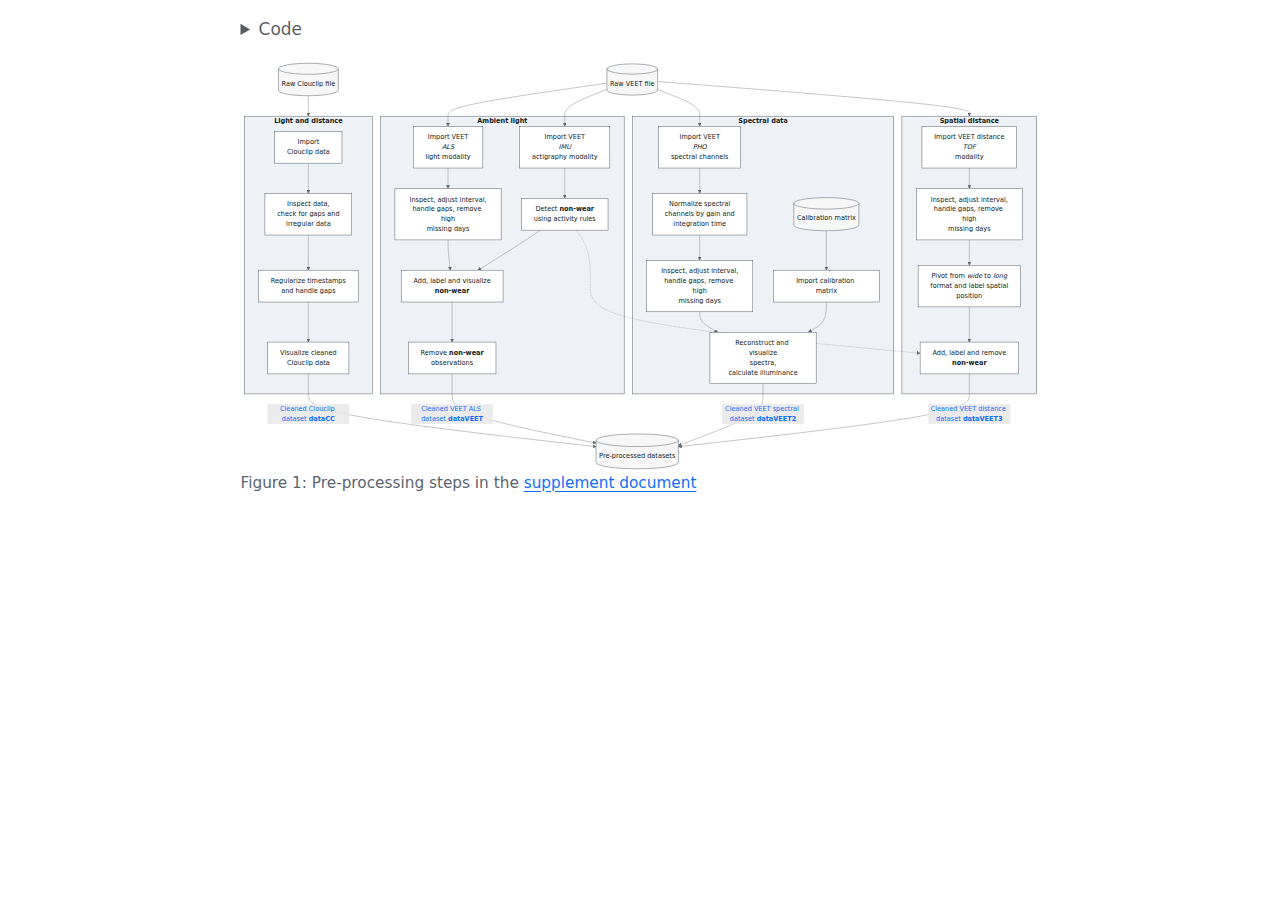
<file: _flowchart_supplement.html>
<!DOCTYPE html>
<html xmlns="http://www.w3.org/1999/xhtml" lang="en" xml:lang="en"><head>

<meta charset="utf-8">
<meta name="generator" content="quarto-1.8.26">

<meta name="viewport" content="width=device-width, initial-scale=1.0, user-scalable=yes">


<title>flowchart_supplement</title>
<style>
code{white-space: pre-wrap;}
span.smallcaps{font-variant: small-caps;}
div.columns{display: flex; gap: min(4vw, 1.5em);}
div.column{flex: auto; overflow-x: auto;}
div.hanging-indent{margin-left: 1.5em; text-indent: -1.5em;}
ul.task-list{list-style: none;}
ul.task-list li input[type="checkbox"] {
  width: 0.8em;
  margin: 0 0.8em 0.2em -1em; /* quarto-specific, see https://github.com/quarto-dev/quarto-cli/issues/4556 */ 
  vertical-align: middle;
}
/* CSS for syntax highlighting */
html { -webkit-text-size-adjust: 100%; }
pre > code.sourceCode { white-space: pre; position: relative; }
pre > code.sourceCode > span { display: inline-block; line-height: 1.25; }
pre > code.sourceCode > span:empty { height: 1.2em; }
.sourceCode { overflow: visible; }
code.sourceCode > span { color: inherit; text-decoration: inherit; }
div.sourceCode { margin: 1em 0; }
pre.sourceCode { margin: 0; }
@media screen {
div.sourceCode { overflow: auto; }
}
@media print {
pre > code.sourceCode { white-space: pre-wrap; }
pre > code.sourceCode > span { text-indent: -5em; padding-left: 5em; }
}
pre.numberSource code
  { counter-reset: source-line 0; }
pre.numberSource code > span
  { position: relative; left: -4em; counter-increment: source-line; }
pre.numberSource code > span > a:first-child::before
  { content: counter(source-line);
    position: relative; left: -1em; text-align: right; vertical-align: baseline;
    border: none; display: inline-block;
    -webkit-touch-callout: none; -webkit-user-select: none;
    -khtml-user-select: none; -moz-user-select: none;
    -ms-user-select: none; user-select: none;
    padding: 0 4px; width: 4em;
  }
pre.numberSource { margin-left: 3em;  padding-left: 4px; }
div.sourceCode
  {   }
@media screen {
pre > code.sourceCode > span > a:first-child::before { text-decoration: underline; }
}
</style>


<script src="_flowchart_supplement_files/libs/clipboard/clipboard.min.js"></script>
<script src="_flowchart_supplement_files/libs/quarto-html/quarto.js" type="module"></script>
<script src="_flowchart_supplement_files/libs/quarto-html/tabsets/tabsets.js" type="module"></script>
<script src="_flowchart_supplement_files/libs/quarto-html/axe/axe-check.js" type="module"></script>
<script src="_flowchart_supplement_files/libs/quarto-html/popper.min.js"></script>
<script src="_flowchart_supplement_files/libs/quarto-html/tippy.umd.min.js"></script>
<script src="_flowchart_supplement_files/libs/quarto-html/anchor.min.js"></script>
<link href="_flowchart_supplement_files/libs/quarto-html/tippy.css" rel="stylesheet">
<link href="_flowchart_supplement_files/libs/quarto-html/quarto-syntax-highlighting-587c61ba64f3a5504c4d52d930310e48.css" rel="stylesheet" id="quarto-text-highlighting-styles">
<script src="_flowchart_supplement_files/libs/bootstrap/bootstrap.min.js"></script>
<link href="_flowchart_supplement_files/libs/bootstrap/bootstrap-icons.css" rel="stylesheet">
<link href="_flowchart_supplement_files/libs/bootstrap/bootstrap-d6a003b94517c951b2d65075d42fb01b.min.css" rel="stylesheet" append-hash="true" id="quarto-bootstrap" data-mode="light">
<script src="_flowchart_supplement_files/libs/quarto-diagram/mermaid.min.js"></script>
<script src="_flowchart_supplement_files/libs/quarto-diagram/mermaid-init.js"></script>
<link href="_flowchart_supplement_files/libs/quarto-diagram/mermaid.css" rel="stylesheet">


</head>

<body class="fullcontent quarto-light">

<div id="quarto-content" class="page-columns page-rows-contents page-layout-article">

<main class="content" id="quarto-document-content">




<div class="cell" data-fig-width="9" data-layout-align="default">
<details class="code-fold">
<summary>Code</summary>
<div class="code-copy-outer-scaffold"><div class="sourceCode cell-code" id="cb1"><pre class="sourceCode default code-with-copy"><code class="sourceCode default"><span id="cb1-1"><a href="#cb1-1" aria-hidden="true" tabindex="-1"></a>flowchart TD</span>
<span id="cb1-2"><a href="#cb1-2" aria-hidden="true" tabindex="-1"></a></span>
<span id="cb1-3"><a href="#cb1-3" aria-hidden="true" tabindex="-1"></a>classDef input fill:#f7f7f7,stroke:#2f3d4a,color:#0f1a22,stroke-width:1px;</span>
<span id="cb1-4"><a href="#cb1-4" aria-hidden="true" tabindex="-1"></a>classDef process fill:#ffffff,stroke:#2f3d4a,color:#0f1a22,stroke-width:1px;</span>
<span id="cb1-5"><a href="#cb1-5" aria-hidden="true" tabindex="-1"></a>classDef output fill:#eef2f7,stroke:#2f3d4a,color:#0f1a22,stroke-width:1px;</span>
<span id="cb1-6"><a href="#cb1-6" aria-hidden="true" tabindex="-1"></a></span>
<span id="cb1-7"><a href="#cb1-7" aria-hidden="true" tabindex="-1"></a>%% ===== Raw inputs =====</span>
<span id="cb1-8"><a href="#cb1-8" aria-hidden="true" tabindex="-1"></a>RAW_CC[(Raw Clouclip file)]:::input</span>
<span id="cb1-9"><a href="#cb1-9" aria-hidden="true" tabindex="-1"></a>RAW_VEET[(Raw VEET file)]:::input</span>
<span id="cb1-10"><a href="#cb1-10" aria-hidden="true" tabindex="-1"></a></span>
<span id="cb1-11"><a href="#cb1-11" aria-hidden="true" tabindex="-1"></a>%% ===== Clouclip preprocessing =====</span>
<span id="cb1-12"><a href="#cb1-12" aria-hidden="true" tabindex="-1"></a>CC_IMP[Import&lt;br/&gt;Clouclip data]:::process</span>
<span id="cb1-13"><a href="#cb1-13" aria-hidden="true" tabindex="-1"></a>CC_QC[Inspect data,&lt;br/&gt;check for gaps and&lt;br/&gt;irregular data]:::process</span>
<span id="cb1-14"><a href="#cb1-14" aria-hidden="true" tabindex="-1"></a>CC_REG[Regularize timestamps&lt;br/&gt;and handle gaps]:::process</span>
<span id="cb1-15"><a href="#cb1-15" aria-hidden="true" tabindex="-1"></a>CC_VIS[Visualize cleaned&lt;br/&gt;Clouclip data]:::process</span>
<span id="cb1-16"><a href="#cb1-16" aria-hidden="true" tabindex="-1"></a></span>
<span id="cb1-17"><a href="#cb1-17" aria-hidden="true" tabindex="-1"></a>RAW_CC --&gt; Clouclip</span>
<span id="cb1-18"><a href="#cb1-18" aria-hidden="true" tabindex="-1"></a>subgraph Clouclip[**Light and distance**]</span>
<span id="cb1-19"><a href="#cb1-19" aria-hidden="true" tabindex="-1"></a>CC_IMP --&gt; CC_QC</span>
<span id="cb1-20"><a href="#cb1-20" aria-hidden="true" tabindex="-1"></a>CC_QC --&gt; CC_REG</span>
<span id="cb1-21"><a href="#cb1-21" aria-hidden="true" tabindex="-1"></a>CC_REG --&gt; CC_VIS</span>
<span id="cb1-22"><a href="#cb1-22" aria-hidden="true" tabindex="-1"></a>end</span>
<span id="cb1-23"><a href="#cb1-23" aria-hidden="true" tabindex="-1"></a></span>
<span id="cb1-24"><a href="#cb1-24" aria-hidden="true" tabindex="-1"></a>%% ===== VEET ALS light preprocessing =====</span>
<span id="cb1-25"><a href="#cb1-25" aria-hidden="true" tabindex="-1"></a>ALS_IMP[Import VEET&lt;br/&gt;*ALS*&lt;br/&gt;light modality]:::process</span>
<span id="cb1-26"><a href="#cb1-26" aria-hidden="true" tabindex="-1"></a>ALS_QC[Inspect, adjust interval,&lt;br/&gt;handle gaps, remove high&lt;br/&gt;missing days]:::process</span>
<span id="cb1-27"><a href="#cb1-27" aria-hidden="true" tabindex="-1"></a>IMU_IMP[Import VEET&lt;br/&gt;*IMU*&lt;br/&gt;actigraphy modality]:::process</span>
<span id="cb1-28"><a href="#cb1-28" aria-hidden="true" tabindex="-1"></a>IMU_NONWEAR[Detect **non-wear**&lt;br/&gt;using activity rules]:::process</span>
<span id="cb1-29"><a href="#cb1-29" aria-hidden="true" tabindex="-1"></a>ALS_NONWEAR[Add, label and visualize&lt;br/&gt;**non-wear**]:::process</span>
<span id="cb1-30"><a href="#cb1-30" aria-hidden="true" tabindex="-1"></a>ALS_CLEAN[Remove **non-wear**&lt;br/&gt;observations]:::process</span>
<span id="cb1-31"><a href="#cb1-31" aria-hidden="true" tabindex="-1"></a></span>
<span id="cb1-32"><a href="#cb1-32" aria-hidden="true" tabindex="-1"></a>RAW_VEET --&gt; ALS_IMP</span>
<span id="cb1-33"><a href="#cb1-33" aria-hidden="true" tabindex="-1"></a>RAW_VEET --&gt; IMU_IMP</span>
<span id="cb1-34"><a href="#cb1-34" aria-hidden="true" tabindex="-1"></a>subgraph Light[**Ambient light**]</span>
<span id="cb1-35"><a href="#cb1-35" aria-hidden="true" tabindex="-1"></a>ALS_IMP --&gt; ALS_QC</span>
<span id="cb1-36"><a href="#cb1-36" aria-hidden="true" tabindex="-1"></a>ALS_QC --&gt; ALS_NONWEAR</span>
<span id="cb1-37"><a href="#cb1-37" aria-hidden="true" tabindex="-1"></a>IMU_IMP --&gt; IMU_NONWEAR</span>
<span id="cb1-38"><a href="#cb1-38" aria-hidden="true" tabindex="-1"></a>IMU_NONWEAR --&gt; ALS_NONWEAR</span>
<span id="cb1-39"><a href="#cb1-39" aria-hidden="true" tabindex="-1"></a>ALS_NONWEAR --&gt; ALS_CLEAN</span>
<span id="cb1-40"><a href="#cb1-40" aria-hidden="true" tabindex="-1"></a>end</span>
<span id="cb1-41"><a href="#cb1-41" aria-hidden="true" tabindex="-1"></a></span>
<span id="cb1-42"><a href="#cb1-42" aria-hidden="true" tabindex="-1"></a>%% ===== VEET spectral preprocessing =====</span>
<span id="cb1-43"><a href="#cb1-43" aria-hidden="true" tabindex="-1"></a>SPEC_IMP[Import VEET&lt;br/&gt;*PHO*&lt;br/&gt;spectral channels]:::process</span>
<span id="cb1-44"><a href="#cb1-44" aria-hidden="true" tabindex="-1"></a>SPEC_NORM[Normalize spectral&lt;br/&gt;channels by gain and&lt;br/&gt;integration time]:::process</span>
<span id="cb1-45"><a href="#cb1-45" aria-hidden="true" tabindex="-1"></a>SPEC_CLEAN[Inspect, adjust interval,&lt;br/&gt;handle gaps, remove high&lt;br/&gt;missing days]:::process</span>
<span id="cb1-46"><a href="#cb1-46" aria-hidden="true" tabindex="-1"></a>SPEC_CALfile[(Calibration matrix)]:::input</span>
<span id="cb1-47"><a href="#cb1-47" aria-hidden="true" tabindex="-1"></a>SPEC_CAL[Import calibration matrix]:::process</span>
<span id="cb1-48"><a href="#cb1-48" aria-hidden="true" tabindex="-1"></a>SPEC_RECON[Reconstruct and visualize&lt;br/&gt;spectra,&lt;br/&gt;calculate illuminance]:::process</span>
<span id="cb1-49"><a href="#cb1-49" aria-hidden="true" tabindex="-1"></a></span>
<span id="cb1-50"><a href="#cb1-50" aria-hidden="true" tabindex="-1"></a>RAW_VEET --&gt; SPEC_IMP</span>
<span id="cb1-51"><a href="#cb1-51" aria-hidden="true" tabindex="-1"></a>subgraph Spectrum[**Spectral data**]</span>
<span id="cb1-52"><a href="#cb1-52" aria-hidden="true" tabindex="-1"></a>SPEC_IMP --&gt; SPEC_NORM</span>
<span id="cb1-53"><a href="#cb1-53" aria-hidden="true" tabindex="-1"></a>SPEC_NORM --&gt; SPEC_CLEAN</span>
<span id="cb1-54"><a href="#cb1-54" aria-hidden="true" tabindex="-1"></a>SPEC_CLEAN --&gt; SPEC_RECON</span>
<span id="cb1-55"><a href="#cb1-55" aria-hidden="true" tabindex="-1"></a>SPEC_CALfile --&gt; SPEC_CAL</span>
<span id="cb1-56"><a href="#cb1-56" aria-hidden="true" tabindex="-1"></a>SPEC_CAL --&gt; SPEC_RECON</span>
<span id="cb1-57"><a href="#cb1-57" aria-hidden="true" tabindex="-1"></a>end</span>
<span id="cb1-58"><a href="#cb1-58" aria-hidden="true" tabindex="-1"></a></span>
<span id="cb1-59"><a href="#cb1-59" aria-hidden="true" tabindex="-1"></a>%% ===== VEET distance preprocessing =====</span>
<span id="cb1-60"><a href="#cb1-60" aria-hidden="true" tabindex="-1"></a>TOF_IMP[Import VEET distance&lt;br/&gt;*TOF*&lt;br/&gt;modality]:::process</span>
<span id="cb1-61"><a href="#cb1-61" aria-hidden="true" tabindex="-1"></a>TOF_QC[Inspect, adjust interval,&lt;br/&gt;handle gaps, remove high&lt;br/&gt;missing days]:::process</span>
<span id="cb1-62"><a href="#cb1-62" aria-hidden="true" tabindex="-1"></a>TOF_PIV[Pivot from *wide* to *long*&lt;br/&gt;format and label spatial&lt;br/&gt;position]:::process</span>
<span id="cb1-63"><a href="#cb1-63" aria-hidden="true" tabindex="-1"></a>TOF_NONWEAR[Add, label and remove&lt;br/&gt;**non-wear**]:::process</span>
<span id="cb1-64"><a href="#cb1-64" aria-hidden="true" tabindex="-1"></a></span>
<span id="cb1-65"><a href="#cb1-65" aria-hidden="true" tabindex="-1"></a>IMU_NONWEAR -.-&gt; TOF_NONWEAR</span>
<span id="cb1-66"><a href="#cb1-66" aria-hidden="true" tabindex="-1"></a>RAW_VEET --&gt; Distance</span>
<span id="cb1-67"><a href="#cb1-67" aria-hidden="true" tabindex="-1"></a>subgraph Distance[**Spatial distance**]</span>
<span id="cb1-68"><a href="#cb1-68" aria-hidden="true" tabindex="-1"></a>TOF_IMP --&gt; TOF_QC</span>
<span id="cb1-69"><a href="#cb1-69" aria-hidden="true" tabindex="-1"></a>TOF_QC --&gt; TOF_PIV</span>
<span id="cb1-70"><a href="#cb1-70" aria-hidden="true" tabindex="-1"></a>TOF_PIV --&gt; TOF_NONWEAR</span>
<span id="cb1-71"><a href="#cb1-71" aria-hidden="true" tabindex="-1"></a>end</span>
<span id="cb1-72"><a href="#cb1-72" aria-hidden="true" tabindex="-1"></a>%% ===== Save outputs =====</span>
<span id="cb1-73"><a href="#cb1-73" aria-hidden="true" tabindex="-1"></a>SAVE[(Pre-processed datasets)]:::input</span>
<span id="cb1-74"><a href="#cb1-74" aria-hidden="true" tabindex="-1"></a></span>
<span id="cb1-75"><a href="#cb1-75" aria-hidden="true" tabindex="-1"></a>CC_VIS -- Cleaned Clouclip dataset **dataCC** --&gt; SAVE</span>
<span id="cb1-76"><a href="#cb1-76" aria-hidden="true" tabindex="-1"></a>ALS_CLEAN -- Cleaned VEET ALS dataset **dataVEET** --&gt; SAVE</span>
<span id="cb1-77"><a href="#cb1-77" aria-hidden="true" tabindex="-1"></a>SPEC_RECON -- Cleaned VEET spectral dataset **dataVEET2** --&gt; SAVE</span>
<span id="cb1-78"><a href="#cb1-78" aria-hidden="true" tabindex="-1"></a>TOF_NONWEAR -- Cleaned VEET distance dataset **dataVEET3** --&gt; SAVE</span>
<span id="cb1-79"><a href="#cb1-79" aria-hidden="true" tabindex="-1"></a></span>
<span id="cb1-80"><a href="#cb1-80" aria-hidden="true" tabindex="-1"></a>class Clouclip,Distance,Spectrum,Light output;</span></code></pre></div><button title="Copy to Clipboard" class="code-copy-button"><i class="bi"></i></button></div>
</details>
<div class="cell-output-display">
<div id="fig-fc_supplement" class="quarto-float quarto-figure quarto-figure-center anchored">
<figure class="quarto-float quarto-float-fig figure">
<div aria-describedby="fig-fc_supplement-caption-0ceaefa1-69ba-4598-a22c-09a6ac19f8ca">
<div>
<pre class="mermaid mermaid-js" data-label="fig-fc_supplement">flowchart TD

classDef input fill:#f7f7f7,stroke:#2f3d4a,color:#0f1a22,stroke-width:1px;
classDef process fill:#ffffff,stroke:#2f3d4a,color:#0f1a22,stroke-width:1px;
classDef output fill:#eef2f7,stroke:#2f3d4a,color:#0f1a22,stroke-width:1px;

%% ===== Raw inputs =====
RAW_CC[(Raw Clouclip file)]:::input
RAW_VEET[(Raw VEET file)]:::input

%% ===== Clouclip preprocessing =====
CC_IMP[Import&lt;br/&gt;Clouclip data]:::process
CC_QC[Inspect data,&lt;br/&gt;check for gaps and&lt;br/&gt;irregular data]:::process
CC_REG[Regularize timestamps&lt;br/&gt;and handle gaps]:::process
CC_VIS[Visualize cleaned&lt;br/&gt;Clouclip data]:::process

RAW_CC --&gt; Clouclip
subgraph Clouclip[**Light and distance**]
CC_IMP --&gt; CC_QC
CC_QC --&gt; CC_REG
CC_REG --&gt; CC_VIS
end

%% ===== VEET ALS light preprocessing =====
ALS_IMP[Import VEET&lt;br/&gt;*ALS*&lt;br/&gt;light modality]:::process
ALS_QC[Inspect, adjust interval,&lt;br/&gt;handle gaps, remove high&lt;br/&gt;missing days]:::process
IMU_IMP[Import VEET&lt;br/&gt;*IMU*&lt;br/&gt;actigraphy modality]:::process
IMU_NONWEAR[Detect **non-wear**&lt;br/&gt;using activity rules]:::process
ALS_NONWEAR[Add, label and visualize&lt;br/&gt;**non-wear**]:::process
ALS_CLEAN[Remove **non-wear**&lt;br/&gt;observations]:::process

RAW_VEET --&gt; ALS_IMP
RAW_VEET --&gt; IMU_IMP
subgraph Light[**Ambient light**]
ALS_IMP --&gt; ALS_QC
ALS_QC --&gt; ALS_NONWEAR
IMU_IMP --&gt; IMU_NONWEAR
IMU_NONWEAR --&gt; ALS_NONWEAR
ALS_NONWEAR --&gt; ALS_CLEAN
end

%% ===== VEET spectral preprocessing =====
SPEC_IMP[Import VEET&lt;br/&gt;*PHO*&lt;br/&gt;spectral channels]:::process
SPEC_NORM[Normalize spectral&lt;br/&gt;channels by gain and&lt;br/&gt;integration time]:::process
SPEC_CLEAN[Inspect, adjust interval,&lt;br/&gt;handle gaps, remove high&lt;br/&gt;missing days]:::process
SPEC_CALfile[(Calibration matrix)]:::input
SPEC_CAL[Import calibration matrix]:::process
SPEC_RECON[Reconstruct and visualize&lt;br/&gt;spectra,&lt;br/&gt;calculate illuminance]:::process

RAW_VEET --&gt; SPEC_IMP
subgraph Spectrum[**Spectral data**]
SPEC_IMP --&gt; SPEC_NORM
SPEC_NORM --&gt; SPEC_CLEAN
SPEC_CLEAN --&gt; SPEC_RECON
SPEC_CALfile --&gt; SPEC_CAL
SPEC_CAL --&gt; SPEC_RECON
end

%% ===== VEET distance preprocessing =====
TOF_IMP[Import VEET distance&lt;br/&gt;*TOF*&lt;br/&gt;modality]:::process
TOF_QC[Inspect, adjust interval,&lt;br/&gt;handle gaps, remove high&lt;br/&gt;missing days]:::process
TOF_PIV[Pivot from *wide* to *long*&lt;br/&gt;format and label spatial&lt;br/&gt;position]:::process
TOF_NONWEAR[Add, label and remove&lt;br/&gt;**non-wear**]:::process

IMU_NONWEAR -.-&gt; TOF_NONWEAR
RAW_VEET --&gt; Distance
subgraph Distance[**Spatial distance**]
TOF_IMP --&gt; TOF_QC
TOF_QC --&gt; TOF_PIV
TOF_PIV --&gt; TOF_NONWEAR
end
%% ===== Save outputs =====
SAVE[(Pre-processed datasets)]:::input

CC_VIS -- Cleaned Clouclip dataset **dataCC** --&gt; SAVE
ALS_CLEAN -- Cleaned VEET ALS dataset **dataVEET** --&gt; SAVE
SPEC_RECON -- Cleaned VEET spectral dataset **dataVEET2** --&gt; SAVE
TOF_NONWEAR -- Cleaned VEET distance dataset **dataVEET3** --&gt; SAVE

class Clouclip,Distance,Spectrum,Light output;
</pre>
</div>
</div>
<figcaption class="quarto-float-caption-bottom quarto-float-caption quarto-float-fig" id="fig-fc_supplement-caption-0ceaefa1-69ba-4598-a22c-09a6ac19f8ca">
Figure&nbsp;1: Pre-processing steps in the <a href="supplement.qmd">supplement document</a>
</figcaption>
</figure>
</div>
</div>
</div>

</main>
<!-- /main column -->
<script id="quarto-html-after-body" type="application/javascript">
  window.document.addEventListener("DOMContentLoaded", function (event) {
    const icon = "";
    const anchorJS = new window.AnchorJS();
    anchorJS.options = {
      placement: 'right',
      icon: icon
    };
    anchorJS.add('.anchored');
    const isCodeAnnotation = (el) => {
      for (const clz of el.classList) {
        if (clz.startsWith('code-annotation-')) {                     
          return true;
        }
      }
      return false;
    }
    const onCopySuccess = function(e) {
      // button target
      const button = e.trigger;
      // don't keep focus
      button.blur();
      // flash "checked"
      button.classList.add('code-copy-button-checked');
      var currentTitle = button.getAttribute("title");
      button.setAttribute("title", "Copied!");
      let tooltip;
      if (window.bootstrap) {
        button.setAttribute("data-bs-toggle", "tooltip");
        button.setAttribute("data-bs-placement", "left");
        button.setAttribute("data-bs-title", "Copied!");
        tooltip = new bootstrap.Tooltip(button, 
          { trigger: "manual", 
            customClass: "code-copy-button-tooltip",
            offset: [0, -8]});
        tooltip.show();    
      }
      setTimeout(function() {
        if (tooltip) {
          tooltip.hide();
          button.removeAttribute("data-bs-title");
          button.removeAttribute("data-bs-toggle");
          button.removeAttribute("data-bs-placement");
        }
        button.setAttribute("title", currentTitle);
        button.classList.remove('code-copy-button-checked');
      }, 1000);
      // clear code selection
      e.clearSelection();
    }
    const getTextToCopy = function(trigger) {
      const outerScaffold = trigger.parentElement.cloneNode(true);
      const codeEl = outerScaffold.querySelector('code');
      for (const childEl of codeEl.children) {
        if (isCodeAnnotation(childEl)) {
          childEl.remove();
        }
      }
      return codeEl.innerText;
    }
    const clipboard = new window.ClipboardJS('.code-copy-button:not([data-in-quarto-modal])', {
      text: getTextToCopy
    });
    clipboard.on('success', onCopySuccess);
    if (window.document.getElementById('quarto-embedded-source-code-modal')) {
      const clipboardModal = new window.ClipboardJS('.code-copy-button[data-in-quarto-modal]', {
        text: getTextToCopy,
        container: window.document.getElementById('quarto-embedded-source-code-modal')
      });
      clipboardModal.on('success', onCopySuccess);
    }
      var localhostRegex = new RegExp(/^(?:http|https):\/\/localhost\:?[0-9]*\//);
      var mailtoRegex = new RegExp(/^mailto:/);
        var filterRegex = new RegExp('/' + window.location.host + '/');
      var isInternal = (href) => {
          return filterRegex.test(href) || localhostRegex.test(href) || mailtoRegex.test(href);
      }
      // Inspect non-navigation links and adorn them if external
     var links = window.document.querySelectorAll('a[href]:not(.nav-link):not(.navbar-brand):not(.toc-action):not(.sidebar-link):not(.sidebar-item-toggle):not(.pagination-link):not(.no-external):not([aria-hidden]):not(.dropdown-item):not(.quarto-navigation-tool):not(.about-link)');
      for (var i=0; i<links.length; i++) {
        const link = links[i];
        if (!isInternal(link.href)) {
          // undo the damage that might have been done by quarto-nav.js in the case of
          // links that we want to consider external
          if (link.dataset.originalHref !== undefined) {
            link.href = link.dataset.originalHref;
          }
        }
      }
    function tippyHover(el, contentFn, onTriggerFn, onUntriggerFn) {
      const config = {
        allowHTML: true,
        maxWidth: 500,
        delay: 100,
        arrow: false,
        appendTo: function(el) {
            return el.parentElement;
        },
        interactive: true,
        interactiveBorder: 10,
        theme: 'quarto',
        placement: 'bottom-start',
      };
      if (contentFn) {
        config.content = contentFn;
      }
      if (onTriggerFn) {
        config.onTrigger = onTriggerFn;
      }
      if (onUntriggerFn) {
        config.onUntrigger = onUntriggerFn;
      }
      window.tippy(el, config); 
    }
    const noterefs = window.document.querySelectorAll('a[role="doc-noteref"]');
    for (var i=0; i<noterefs.length; i++) {
      const ref = noterefs[i];
      tippyHover(ref, function() {
        // use id or data attribute instead here
        let href = ref.getAttribute('data-footnote-href') || ref.getAttribute('href');
        try { href = new URL(href).hash; } catch {}
        const id = href.replace(/^#\/?/, "");
        const note = window.document.getElementById(id);
        if (note) {
          return note.innerHTML;
        } else {
          return "";
        }
      });
    }
    const xrefs = window.document.querySelectorAll('a.quarto-xref');
    const processXRef = (id, note) => {
      // Strip column container classes
      const stripColumnClz = (el) => {
        el.classList.remove("page-full", "page-columns");
        if (el.children) {
          for (const child of el.children) {
            stripColumnClz(child);
          }
        }
      }
      stripColumnClz(note)
      if (id === null || id.startsWith('sec-')) {
        // Special case sections, only their first couple elements
        const container = document.createElement("div");
        if (note.children && note.children.length > 2) {
          container.appendChild(note.children[0].cloneNode(true));
          for (let i = 1; i < note.children.length; i++) {
            const child = note.children[i];
            if (child.tagName === "P" && child.innerText === "") {
              continue;
            } else {
              container.appendChild(child.cloneNode(true));
              break;
            }
          }
          if (window.Quarto?.typesetMath) {
            window.Quarto.typesetMath(container);
          }
          return container.innerHTML
        } else {
          if (window.Quarto?.typesetMath) {
            window.Quarto.typesetMath(note);
          }
          return note.innerHTML;
        }
      } else {
        // Remove any anchor links if they are present
        const anchorLink = note.querySelector('a.anchorjs-link');
        if (anchorLink) {
          anchorLink.remove();
        }
        if (window.Quarto?.typesetMath) {
          window.Quarto.typesetMath(note);
        }
        if (note.classList.contains("callout")) {
          return note.outerHTML;
        } else {
          return note.innerHTML;
        }
      }
    }
    for (var i=0; i<xrefs.length; i++) {
      const xref = xrefs[i];
      tippyHover(xref, undefined, function(instance) {
        instance.disable();
        let url = xref.getAttribute('href');
        let hash = undefined; 
        if (url.startsWith('#')) {
          hash = url;
        } else {
          try { hash = new URL(url).hash; } catch {}
        }
        if (hash) {
          const id = hash.replace(/^#\/?/, "");
          const note = window.document.getElementById(id);
          if (note !== null) {
            try {
              const html = processXRef(id, note.cloneNode(true));
              instance.setContent(html);
            } finally {
              instance.enable();
              instance.show();
            }
          } else {
            // See if we can fetch this
            fetch(url.split('#')[0])
            .then(res => res.text())
            .then(html => {
              const parser = new DOMParser();
              const htmlDoc = parser.parseFromString(html, "text/html");
              const note = htmlDoc.getElementById(id);
              if (note !== null) {
                const html = processXRef(id, note);
                instance.setContent(html);
              } 
            }).finally(() => {
              instance.enable();
              instance.show();
            });
          }
        } else {
          // See if we can fetch a full url (with no hash to target)
          // This is a special case and we should probably do some content thinning / targeting
          fetch(url)
          .then(res => res.text())
          .then(html => {
            const parser = new DOMParser();
            const htmlDoc = parser.parseFromString(html, "text/html");
            const note = htmlDoc.querySelector('main.content');
            if (note !== null) {
              // This should only happen for chapter cross references
              // (since there is no id in the URL)
              // remove the first header
              if (note.children.length > 0 && note.children[0].tagName === "HEADER") {
                note.children[0].remove();
              }
              const html = processXRef(null, note);
              instance.setContent(html);
            } 
          }).finally(() => {
            instance.enable();
            instance.show();
          });
        }
      }, function(instance) {
      });
    }
        let selectedAnnoteEl;
        const selectorForAnnotation = ( cell, annotation) => {
          let cellAttr = 'data-code-cell="' + cell + '"';
          let lineAttr = 'data-code-annotation="' +  annotation + '"';
          const selector = 'span[' + cellAttr + '][' + lineAttr + ']';
          return selector;
        }
        const selectCodeLines = (annoteEl) => {
          const doc = window.document;
          const targetCell = annoteEl.getAttribute("data-target-cell");
          const targetAnnotation = annoteEl.getAttribute("data-target-annotation");
          const annoteSpan = window.document.querySelector(selectorForAnnotation(targetCell, targetAnnotation));
          const lines = annoteSpan.getAttribute("data-code-lines").split(",");
          const lineIds = lines.map((line) => {
            return targetCell + "-" + line;
          })
          let top = null;
          let height = null;
          let parent = null;
          if (lineIds.length > 0) {
              //compute the position of the single el (top and bottom and make a div)
              const el = window.document.getElementById(lineIds[0]);
              top = el.offsetTop;
              height = el.offsetHeight;
              parent = el.parentElement.parentElement;
            if (lineIds.length > 1) {
              const lastEl = window.document.getElementById(lineIds[lineIds.length - 1]);
              const bottom = lastEl.offsetTop + lastEl.offsetHeight;
              height = bottom - top;
            }
            if (top !== null && height !== null && parent !== null) {
              // cook up a div (if necessary) and position it 
              let div = window.document.getElementById("code-annotation-line-highlight");
              if (div === null) {
                div = window.document.createElement("div");
                div.setAttribute("id", "code-annotation-line-highlight");
                div.style.position = 'absolute';
                parent.appendChild(div);
              }
              div.style.top = top - 2 + "px";
              div.style.height = height + 4 + "px";
              div.style.left = 0;
              let gutterDiv = window.document.getElementById("code-annotation-line-highlight-gutter");
              if (gutterDiv === null) {
                gutterDiv = window.document.createElement("div");
                gutterDiv.setAttribute("id", "code-annotation-line-highlight-gutter");
                gutterDiv.style.position = 'absolute';
                const codeCell = window.document.getElementById(targetCell);
                const gutter = codeCell.querySelector('.code-annotation-gutter');
                gutter.appendChild(gutterDiv);
              }
              gutterDiv.style.top = top - 2 + "px";
              gutterDiv.style.height = height + 4 + "px";
            }
            selectedAnnoteEl = annoteEl;
          }
        };
        const unselectCodeLines = () => {
          const elementsIds = ["code-annotation-line-highlight", "code-annotation-line-highlight-gutter"];
          elementsIds.forEach((elId) => {
            const div = window.document.getElementById(elId);
            if (div) {
              div.remove();
            }
          });
          selectedAnnoteEl = undefined;
        };
          // Handle positioning of the toggle
      window.addEventListener(
        "resize",
        throttle(() => {
          elRect = undefined;
          if (selectedAnnoteEl) {
            selectCodeLines(selectedAnnoteEl);
          }
        }, 10)
      );
      function throttle(fn, ms) {
      let throttle = false;
      let timer;
        return (...args) => {
          if(!throttle) { // first call gets through
              fn.apply(this, args);
              throttle = true;
          } else { // all the others get throttled
              if(timer) clearTimeout(timer); // cancel #2
              timer = setTimeout(() => {
                fn.apply(this, args);
                timer = throttle = false;
              }, ms);
          }
        };
      }
        // Attach click handler to the DT
        const annoteDls = window.document.querySelectorAll('dt[data-target-cell]');
        for (const annoteDlNode of annoteDls) {
          annoteDlNode.addEventListener('click', (event) => {
            const clickedEl = event.target;
            if (clickedEl !== selectedAnnoteEl) {
              unselectCodeLines();
              const activeEl = window.document.querySelector('dt[data-target-cell].code-annotation-active');
              if (activeEl) {
                activeEl.classList.remove('code-annotation-active');
              }
              selectCodeLines(clickedEl);
              clickedEl.classList.add('code-annotation-active');
            } else {
              // Unselect the line
              unselectCodeLines();
              clickedEl.classList.remove('code-annotation-active');
            }
          });
        }
    const findCites = (el) => {
      const parentEl = el.parentElement;
      if (parentEl) {
        const cites = parentEl.dataset.cites;
        if (cites) {
          return {
            el,
            cites: cites.split(' ')
          };
        } else {
          return findCites(el.parentElement)
        }
      } else {
        return undefined;
      }
    };
    var bibliorefs = window.document.querySelectorAll('a[role="doc-biblioref"]');
    for (var i=0; i<bibliorefs.length; i++) {
      const ref = bibliorefs[i];
      const citeInfo = findCites(ref);
      if (citeInfo) {
        tippyHover(citeInfo.el, function() {
          var popup = window.document.createElement('div');
          citeInfo.cites.forEach(function(cite) {
            var citeDiv = window.document.createElement('div');
            citeDiv.classList.add('hanging-indent');
            citeDiv.classList.add('csl-entry');
            var biblioDiv = window.document.getElementById('ref-' + cite);
            if (biblioDiv) {
              citeDiv.innerHTML = biblioDiv.innerHTML;
            }
            popup.appendChild(citeDiv);
          });
          return popup.innerHTML;
        });
      }
    }
  });
  </script>
</div> <!-- /content -->




</body></html>
</file>
<file: _Flowchart_files/libs/quarto-html/tippy.css>
.tippy-box[data-animation=fade][data-state=hidden]{opacity:0}[data-tippy-root]{max-width:calc(100vw - 10px)}.tippy-box{position:relative;background-color:#333;color:#fff;border-radius:4px;font-size:14px;line-height:1.4;white-space:normal;outline:0;transition-property:transform,visibility,opacity}.tippy-box[data-placement^=top]>.tippy-arrow{bottom:0}.tippy-box[data-placement^=top]>.tippy-arrow:before{bottom:-7px;left:0;border-width:8px 8px 0;border-top-color:initial;transform-origin:center top}.tippy-box[data-placement^=bottom]>.tippy-arrow{top:0}.tippy-box[data-placement^=bottom]>.tippy-arrow:before{top:-7px;left:0;border-width:0 8px 8px;border-bottom-color:initial;transform-origin:center bottom}.tippy-box[data-placement^=left]>.tippy-arrow{right:0}.tippy-box[data-placement^=left]>.tippy-arrow:before{border-width:8px 0 8px 8px;border-left-color:initial;right:-7px;transform-origin:center left}.tippy-box[data-placement^=right]>.tippy-arrow{left:0}.tippy-box[data-placement^=right]>.tippy-arrow:before{left:-7px;border-width:8px 8px 8px 0;border-right-color:initial;transform-origin:center right}.tippy-box[data-inertia][data-state=visible]{transition-timing-function:cubic-bezier(.54,1.5,.38,1.11)}.tippy-arrow{width:16px;height:16px;color:#333}.tippy-arrow:before{content:"";position:absolute;border-color:transparent;border-style:solid}.tippy-content{position:relative;padding:5px 9px;z-index:1}
</file>
<file: _Flowchart_files/libs/quarto-html/quarto-syntax-highlighting-587c61ba64f3a5504c4d52d930310e48.css>
/* quarto syntax highlight colors */
:root {
  --quarto-hl-ot-color: #003B4F;
  --quarto-hl-at-color: #657422;
  --quarto-hl-ss-color: #20794D;
  --quarto-hl-an-color: #5E5E5E;
  --quarto-hl-fu-color: #4758AB;
  --quarto-hl-st-color: #20794D;
  --quarto-hl-cf-color: #003B4F;
  --quarto-hl-op-color: #5E5E5E;
  --quarto-hl-er-color: #AD0000;
  --quarto-hl-bn-color: #AD0000;
  --quarto-hl-al-color: #AD0000;
  --quarto-hl-va-color: #111111;
  --quarto-hl-bu-color: inherit;
  --quarto-hl-ex-color: inherit;
  --quarto-hl-pp-color: #AD0000;
  --quarto-hl-in-color: #5E5E5E;
  --quarto-hl-vs-color: #20794D;
  --quarto-hl-wa-color: #5E5E5E;
  --quarto-hl-do-color: #5E5E5E;
  --quarto-hl-im-color: #00769E;
  --quarto-hl-ch-color: #20794D;
  --quarto-hl-dt-color: #AD0000;
  --quarto-hl-fl-color: #AD0000;
  --quarto-hl-co-color: #5E5E5E;
  --quarto-hl-cv-color: #5E5E5E;
  --quarto-hl-cn-color: #8f5902;
  --quarto-hl-sc-color: #5E5E5E;
  --quarto-hl-dv-color: #AD0000;
  --quarto-hl-kw-color: #003B4F;
}

/* other quarto variables */
:root {
  --quarto-font-monospace: SFMono-Regular, Menlo, Monaco, Consolas, "Liberation Mono", "Courier New", monospace;
}

/* syntax highlight based on Pandoc's rules */
pre > code.sourceCode > span {
  color: #003B4F;
}

code.sourceCode > span {
  color: #003B4F;
}

div.sourceCode,
div.sourceCode pre.sourceCode {
  color: #003B4F;
}

/* Normal */
code span {
  color: #003B4F;
}

/* Alert */
code span.al {
  color: #AD0000;
  font-style: inherit;
}

/* Annotation */
code span.an {
  color: #5E5E5E;
  font-style: inherit;
}

/* Attribute */
code span.at {
  color: #657422;
  font-style: inherit;
}

/* BaseN */
code span.bn {
  color: #AD0000;
  font-style: inherit;
}

/* BuiltIn */
code span.bu {
  font-style: inherit;
}

/* ControlFlow */
code span.cf {
  color: #003B4F;
  font-weight: bold;
  font-style: inherit;
}

/* Char */
code span.ch {
  color: #20794D;
  font-style: inherit;
}

/* Constant */
code span.cn {
  color: #8f5902;
  font-style: inherit;
}

/* Comment */
code span.co {
  color: #5E5E5E;
  font-style: inherit;
}

/* CommentVar */
code span.cv {
  color: #5E5E5E;
  font-style: italic;
}

/* Documentation */
code span.do {
  color: #5E5E5E;
  font-style: italic;
}

/* DataType */
code span.dt {
  color: #AD0000;
  font-style: inherit;
}

/* DecVal */
code span.dv {
  color: #AD0000;
  font-style: inherit;
}

/* Error */
code span.er {
  color: #AD0000;
  font-style: inherit;
}

/* Extension */
code span.ex {
  font-style: inherit;
}

/* Float */
code span.fl {
  color: #AD0000;
  font-style: inherit;
}

/* Function */
code span.fu {
  color: #4758AB;
  font-style: inherit;
}

/* Import */
code span.im {
  color: #00769E;
  font-style: inherit;
}

/* Information */
code span.in {
  color: #5E5E5E;
  font-style: inherit;
}

/* Keyword */
code span.kw {
  color: #003B4F;
  font-weight: bold;
  font-style: inherit;
}

/* Operator */
code span.op {
  color: #5E5E5E;
  font-style: inherit;
}

/* Other */
code span.ot {
  color: #003B4F;
  font-style: inherit;
}

/* Preprocessor */
code span.pp {
  color: #AD0000;
  font-style: inherit;
}

/* SpecialChar */
code span.sc {
  color: #5E5E5E;
  font-style: inherit;
}

/* SpecialString */
code span.ss {
  color: #20794D;
  font-style: inherit;
}

/* String */
code span.st {
  color: #20794D;
  font-style: inherit;
}

/* Variable */
code span.va {
  color: #111111;
  font-style: inherit;
}

/* VerbatimString */
code span.vs {
  color: #20794D;
  font-style: inherit;
}

/* Warning */
code span.wa {
  color: #5E5E5E;
  font-style: italic;
}

.prevent-inlining {
  content: "</";
}

/*# sourceMappingURL=2dce1cc6c82594539e1579de68416b47.css.map */
</file>
<file: _flowchart_main_files/libs/quarto-html/tippy.css>
.tippy-box[data-animation=fade][data-state=hidden]{opacity:0}[data-tippy-root]{max-width:calc(100vw - 10px)}.tippy-box{position:relative;background-color:#333;color:#fff;border-radius:4px;font-size:14px;line-height:1.4;white-space:normal;outline:0;transition-property:transform,visibility,opacity}.tippy-box[data-placement^=top]>.tippy-arrow{bottom:0}.tippy-box[data-placement^=top]>.tippy-arrow:before{bottom:-7px;left:0;border-width:8px 8px 0;border-top-color:initial;transform-origin:center top}.tippy-box[data-placement^=bottom]>.tippy-arrow{top:0}.tippy-box[data-placement^=bottom]>.tippy-arrow:before{top:-7px;left:0;border-width:0 8px 8px;border-bottom-color:initial;transform-origin:center bottom}.tippy-box[data-placement^=left]>.tippy-arrow{right:0}.tippy-box[data-placement^=left]>.tippy-arrow:before{border-width:8px 0 8px 8px;border-left-color:initial;right:-7px;transform-origin:center left}.tippy-box[data-placement^=right]>.tippy-arrow{left:0}.tippy-box[data-placement^=right]>.tippy-arrow:before{left:-7px;border-width:8px 8px 8px 0;border-right-color:initial;transform-origin:center right}.tippy-box[data-inertia][data-state=visible]{transition-timing-function:cubic-bezier(.54,1.5,.38,1.11)}.tippy-arrow{width:16px;height:16px;color:#333}.tippy-arrow:before{content:"";position:absolute;border-color:transparent;border-style:solid}.tippy-content{position:relative;padding:5px 9px;z-index:1}
</file>
<file: _flowchart_main_files/libs/quarto-html/quarto-syntax-highlighting-587c61ba64f3a5504c4d52d930310e48.css>
/* quarto syntax highlight colors */
:root {
  --quarto-hl-ot-color: #003B4F;
  --quarto-hl-at-color: #657422;
  --quarto-hl-ss-color: #20794D;
  --quarto-hl-an-color: #5E5E5E;
  --quarto-hl-fu-color: #4758AB;
  --quarto-hl-st-color: #20794D;
  --quarto-hl-cf-color: #003B4F;
  --quarto-hl-op-color: #5E5E5E;
  --quarto-hl-er-color: #AD0000;
  --quarto-hl-bn-color: #AD0000;
  --quarto-hl-al-color: #AD0000;
  --quarto-hl-va-color: #111111;
  --quarto-hl-bu-color: inherit;
  --quarto-hl-ex-color: inherit;
  --quarto-hl-pp-color: #AD0000;
  --quarto-hl-in-color: #5E5E5E;
  --quarto-hl-vs-color: #20794D;
  --quarto-hl-wa-color: #5E5E5E;
  --quarto-hl-do-color: #5E5E5E;
  --quarto-hl-im-color: #00769E;
  --quarto-hl-ch-color: #20794D;
  --quarto-hl-dt-color: #AD0000;
  --quarto-hl-fl-color: #AD0000;
  --quarto-hl-co-color: #5E5E5E;
  --quarto-hl-cv-color: #5E5E5E;
  --quarto-hl-cn-color: #8f5902;
  --quarto-hl-sc-color: #5E5E5E;
  --quarto-hl-dv-color: #AD0000;
  --quarto-hl-kw-color: #003B4F;
}

/* other quarto variables */
:root {
  --quarto-font-monospace: SFMono-Regular, Menlo, Monaco, Consolas, "Liberation Mono", "Courier New", monospace;
}

/* syntax highlight based on Pandoc's rules */
pre > code.sourceCode > span {
  color: #003B4F;
}

code.sourceCode > span {
  color: #003B4F;
}

div.sourceCode,
div.sourceCode pre.sourceCode {
  color: #003B4F;
}

/* Normal */
code span {
  color: #003B4F;
}

/* Alert */
code span.al {
  color: #AD0000;
  font-style: inherit;
}

/* Annotation */
code span.an {
  color: #5E5E5E;
  font-style: inherit;
}

/* Attribute */
code span.at {
  color: #657422;
  font-style: inherit;
}

/* BaseN */
code span.bn {
  color: #AD0000;
  font-style: inherit;
}

/* BuiltIn */
code span.bu {
  font-style: inherit;
}

/* ControlFlow */
code span.cf {
  color: #003B4F;
  font-weight: bold;
  font-style: inherit;
}

/* Char */
code span.ch {
  color: #20794D;
  font-style: inherit;
}

/* Constant */
code span.cn {
  color: #8f5902;
  font-style: inherit;
}

/* Comment */
code span.co {
  color: #5E5E5E;
  font-style: inherit;
}

/* CommentVar */
code span.cv {
  color: #5E5E5E;
  font-style: italic;
}

/* Documentation */
code span.do {
  color: #5E5E5E;
  font-style: italic;
}

/* DataType */
code span.dt {
  color: #AD0000;
  font-style: inherit;
}

/* DecVal */
code span.dv {
  color: #AD0000;
  font-style: inherit;
}

/* Error */
code span.er {
  color: #AD0000;
  font-style: inherit;
}

/* Extension */
code span.ex {
  font-style: inherit;
}

/* Float */
code span.fl {
  color: #AD0000;
  font-style: inherit;
}

/* Function */
code span.fu {
  color: #4758AB;
  font-style: inherit;
}

/* Import */
code span.im {
  color: #00769E;
  font-style: inherit;
}

/* Information */
code span.in {
  color: #5E5E5E;
  font-style: inherit;
}

/* Keyword */
code span.kw {
  color: #003B4F;
  font-weight: bold;
  font-style: inherit;
}

/* Operator */
code span.op {
  color: #5E5E5E;
  font-style: inherit;
}

/* Other */
code span.ot {
  color: #003B4F;
  font-style: inherit;
}

/* Preprocessor */
code span.pp {
  color: #AD0000;
  font-style: inherit;
}

/* SpecialChar */
code span.sc {
  color: #5E5E5E;
  font-style: inherit;
}

/* SpecialString */
code span.ss {
  color: #20794D;
  font-style: inherit;
}

/* String */
code span.st {
  color: #20794D;
  font-style: inherit;
}

/* Variable */
code span.va {
  color: #111111;
  font-style: inherit;
}

/* VerbatimString */
code span.vs {
  color: #20794D;
  font-style: inherit;
}

/* Warning */
code span.wa {
  color: #5E5E5E;
  font-style: italic;
}

.prevent-inlining {
  content: "</";
}

/*# sourceMappingURL=2dce1cc6c82594539e1579de68416b47.css.map */
</file>
<file: _flowchart_main_files/libs/quarto-diagram/mermaid.css>
.mermaidTooltip {
  position: absolute;
  text-align: center;
  max-width: 200px;
  padding: 2px;
  font-family: "trebuchet ms", verdana, arial;
  font-size: 12px;
  background: #ffffde;
  border: 1px solid #aaaa33;
  border-radius: 2px;
  pointer-events: none;
  z-index: 1000;
}
</file>
<file: _flowchart_supplement_files/libs/quarto-html/tippy.css>
.tippy-box[data-animation=fade][data-state=hidden]{opacity:0}[data-tippy-root]{max-width:calc(100vw - 10px)}.tippy-box{position:relative;background-color:#333;color:#fff;border-radius:4px;font-size:14px;line-height:1.4;white-space:normal;outline:0;transition-property:transform,visibility,opacity}.tippy-box[data-placement^=top]>.tippy-arrow{bottom:0}.tippy-box[data-placement^=top]>.tippy-arrow:before{bottom:-7px;left:0;border-width:8px 8px 0;border-top-color:initial;transform-origin:center top}.tippy-box[data-placement^=bottom]>.tippy-arrow{top:0}.tippy-box[data-placement^=bottom]>.tippy-arrow:before{top:-7px;left:0;border-width:0 8px 8px;border-bottom-color:initial;transform-origin:center bottom}.tippy-box[data-placement^=left]>.tippy-arrow{right:0}.tippy-box[data-placement^=left]>.tippy-arrow:before{border-width:8px 0 8px 8px;border-left-color:initial;right:-7px;transform-origin:center left}.tippy-box[data-placement^=right]>.tippy-arrow{left:0}.tippy-box[data-placement^=right]>.tippy-arrow:before{left:-7px;border-width:8px 8px 8px 0;border-right-color:initial;transform-origin:center right}.tippy-box[data-inertia][data-state=visible]{transition-timing-function:cubic-bezier(.54,1.5,.38,1.11)}.tippy-arrow{width:16px;height:16px;color:#333}.tippy-arrow:before{content:"";position:absolute;border-color:transparent;border-style:solid}.tippy-content{position:relative;padding:5px 9px;z-index:1}
</file>
<file: _flowchart_supplement_files/libs/quarto-html/quarto-syntax-highlighting-587c61ba64f3a5504c4d52d930310e48.css>
/* quarto syntax highlight colors */
:root {
  --quarto-hl-ot-color: #003B4F;
  --quarto-hl-at-color: #657422;
  --quarto-hl-ss-color: #20794D;
  --quarto-hl-an-color: #5E5E5E;
  --quarto-hl-fu-color: #4758AB;
  --quarto-hl-st-color: #20794D;
  --quarto-hl-cf-color: #003B4F;
  --quarto-hl-op-color: #5E5E5E;
  --quarto-hl-er-color: #AD0000;
  --quarto-hl-bn-color: #AD0000;
  --quarto-hl-al-color: #AD0000;
  --quarto-hl-va-color: #111111;
  --quarto-hl-bu-color: inherit;
  --quarto-hl-ex-color: inherit;
  --quarto-hl-pp-color: #AD0000;
  --quarto-hl-in-color: #5E5E5E;
  --quarto-hl-vs-color: #20794D;
  --quarto-hl-wa-color: #5E5E5E;
  --quarto-hl-do-color: #5E5E5E;
  --quarto-hl-im-color: #00769E;
  --quarto-hl-ch-color: #20794D;
  --quarto-hl-dt-color: #AD0000;
  --quarto-hl-fl-color: #AD0000;
  --quarto-hl-co-color: #5E5E5E;
  --quarto-hl-cv-color: #5E5E5E;
  --quarto-hl-cn-color: #8f5902;
  --quarto-hl-sc-color: #5E5E5E;
  --quarto-hl-dv-color: #AD0000;
  --quarto-hl-kw-color: #003B4F;
}

/* other quarto variables */
:root {
  --quarto-font-monospace: SFMono-Regular, Menlo, Monaco, Consolas, "Liberation Mono", "Courier New", monospace;
}

/* syntax highlight based on Pandoc's rules */
pre > code.sourceCode > span {
  color: #003B4F;
}

code.sourceCode > span {
  color: #003B4F;
}

div.sourceCode,
div.sourceCode pre.sourceCode {
  color: #003B4F;
}

/* Normal */
code span {
  color: #003B4F;
}

/* Alert */
code span.al {
  color: #AD0000;
  font-style: inherit;
}

/* Annotation */
code span.an {
  color: #5E5E5E;
  font-style: inherit;
}

/* Attribute */
code span.at {
  color: #657422;
  font-style: inherit;
}

/* BaseN */
code span.bn {
  color: #AD0000;
  font-style: inherit;
}

/* BuiltIn */
code span.bu {
  font-style: inherit;
}

/* ControlFlow */
code span.cf {
  color: #003B4F;
  font-weight: bold;
  font-style: inherit;
}

/* Char */
code span.ch {
  color: #20794D;
  font-style: inherit;
}

/* Constant */
code span.cn {
  color: #8f5902;
  font-style: inherit;
}

/* Comment */
code span.co {
  color: #5E5E5E;
  font-style: inherit;
}

/* CommentVar */
code span.cv {
  color: #5E5E5E;
  font-style: italic;
}

/* Documentation */
code span.do {
  color: #5E5E5E;
  font-style: italic;
}

/* DataType */
code span.dt {
  color: #AD0000;
  font-style: inherit;
}

/* DecVal */
code span.dv {
  color: #AD0000;
  font-style: inherit;
}

/* Error */
code span.er {
  color: #AD0000;
  font-style: inherit;
}

/* Extension */
code span.ex {
  font-style: inherit;
}

/* Float */
code span.fl {
  color: #AD0000;
  font-style: inherit;
}

/* Function */
code span.fu {
  color: #4758AB;
  font-style: inherit;
}

/* Import */
code span.im {
  color: #00769E;
  font-style: inherit;
}

/* Information */
code span.in {
  color: #5E5E5E;
  font-style: inherit;
}

/* Keyword */
code span.kw {
  color: #003B4F;
  font-weight: bold;
  font-style: inherit;
}

/* Operator */
code span.op {
  color: #5E5E5E;
  font-style: inherit;
}

/* Other */
code span.ot {
  color: #003B4F;
  font-style: inherit;
}

/* Preprocessor */
code span.pp {
  color: #AD0000;
  font-style: inherit;
}

/* SpecialChar */
code span.sc {
  color: #5E5E5E;
  font-style: inherit;
}

/* SpecialString */
code span.ss {
  color: #20794D;
  font-style: inherit;
}

/* String */
code span.st {
  color: #20794D;
  font-style: inherit;
}

/* Variable */
code span.va {
  color: #111111;
  font-style: inherit;
}

/* VerbatimString */
code span.vs {
  color: #20794D;
  font-style: inherit;
}

/* Warning */
code span.wa {
  color: #5E5E5E;
  font-style: italic;
}

.prevent-inlining {
  content: "</";
}

/*# sourceMappingURL=2dce1cc6c82594539e1579de68416b47.css.map */
</file>
<file: _flowchart_supplement_files/libs/quarto-diagram/mermaid.css>
.mermaidTooltip {
  position: absolute;
  text-align: center;
  max-width: 200px;
  padding: 2px;
  font-family: "trebuchet ms", verdana, arial;
  font-size: 12px;
  background: #ffffde;
  border: 1px solid #aaaa33;
  border-radius: 2px;
  pointer-events: none;
  z-index: 1000;
}
</file>
